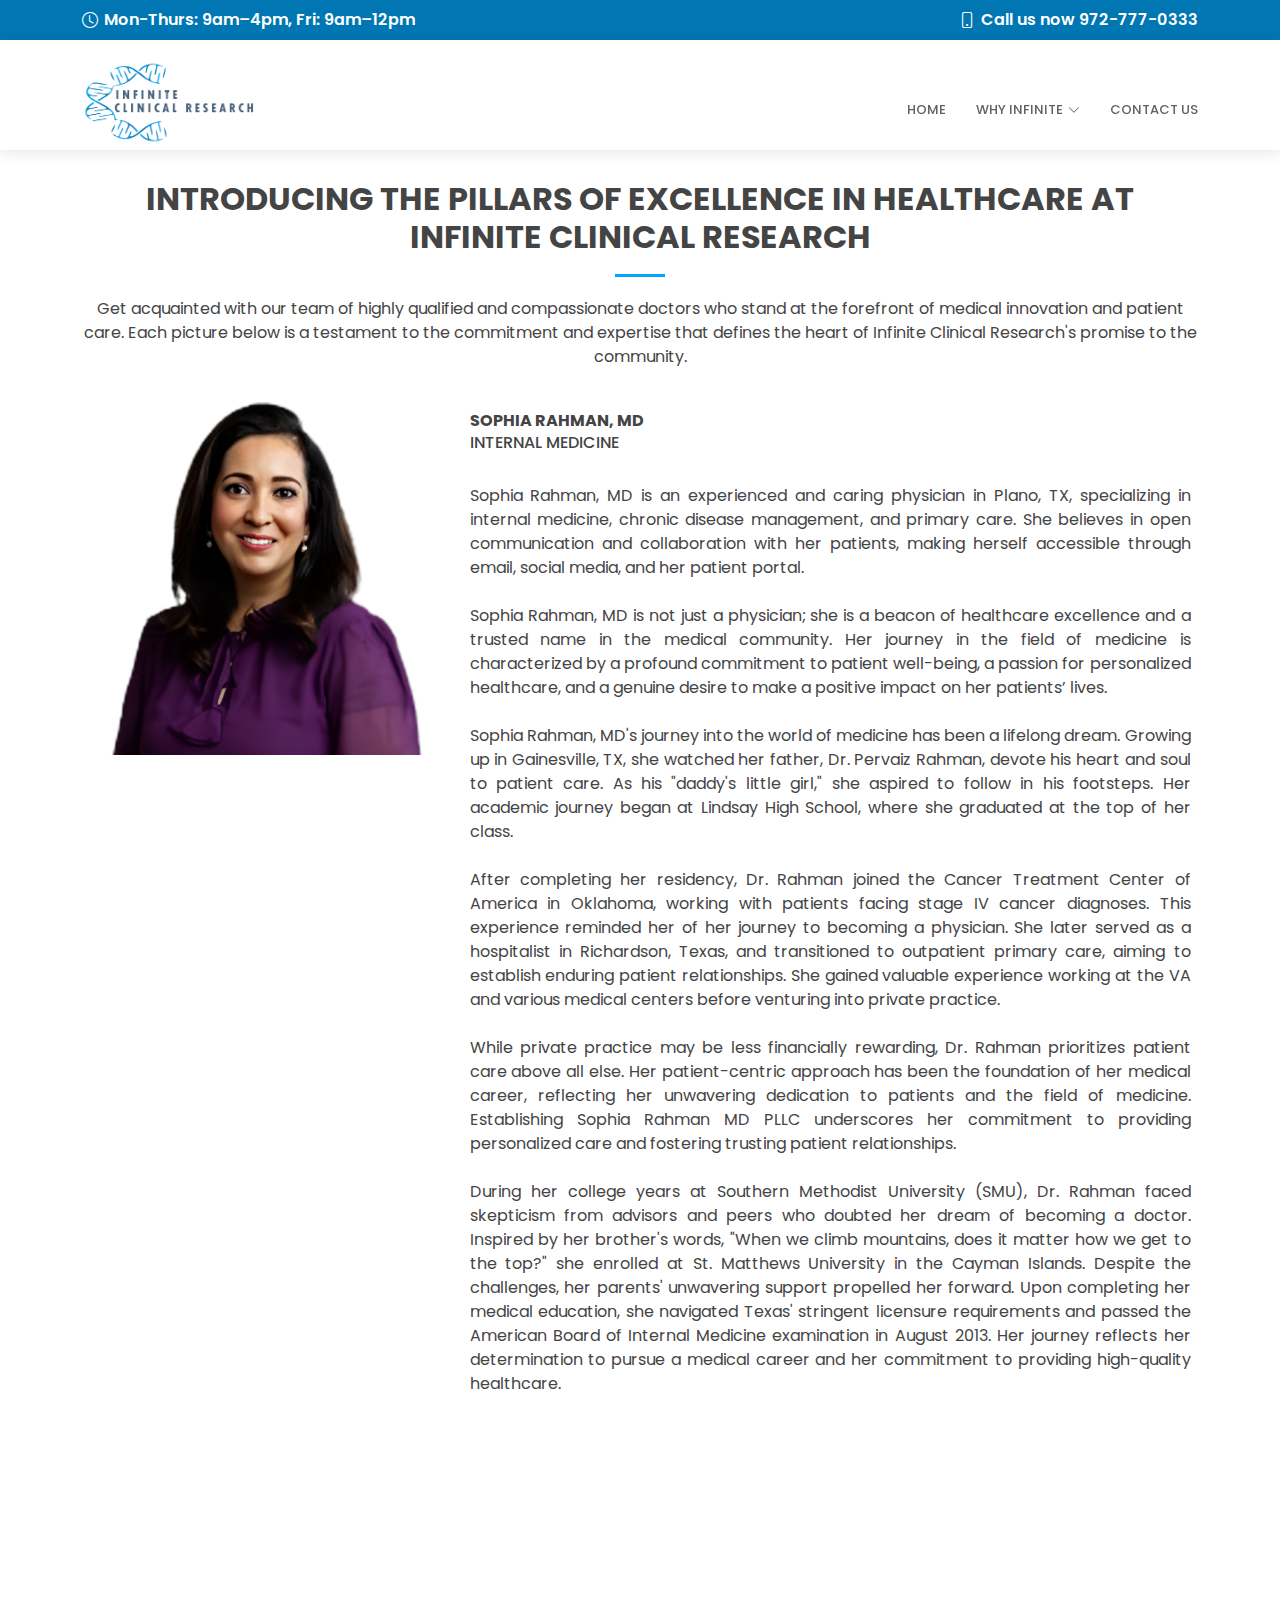
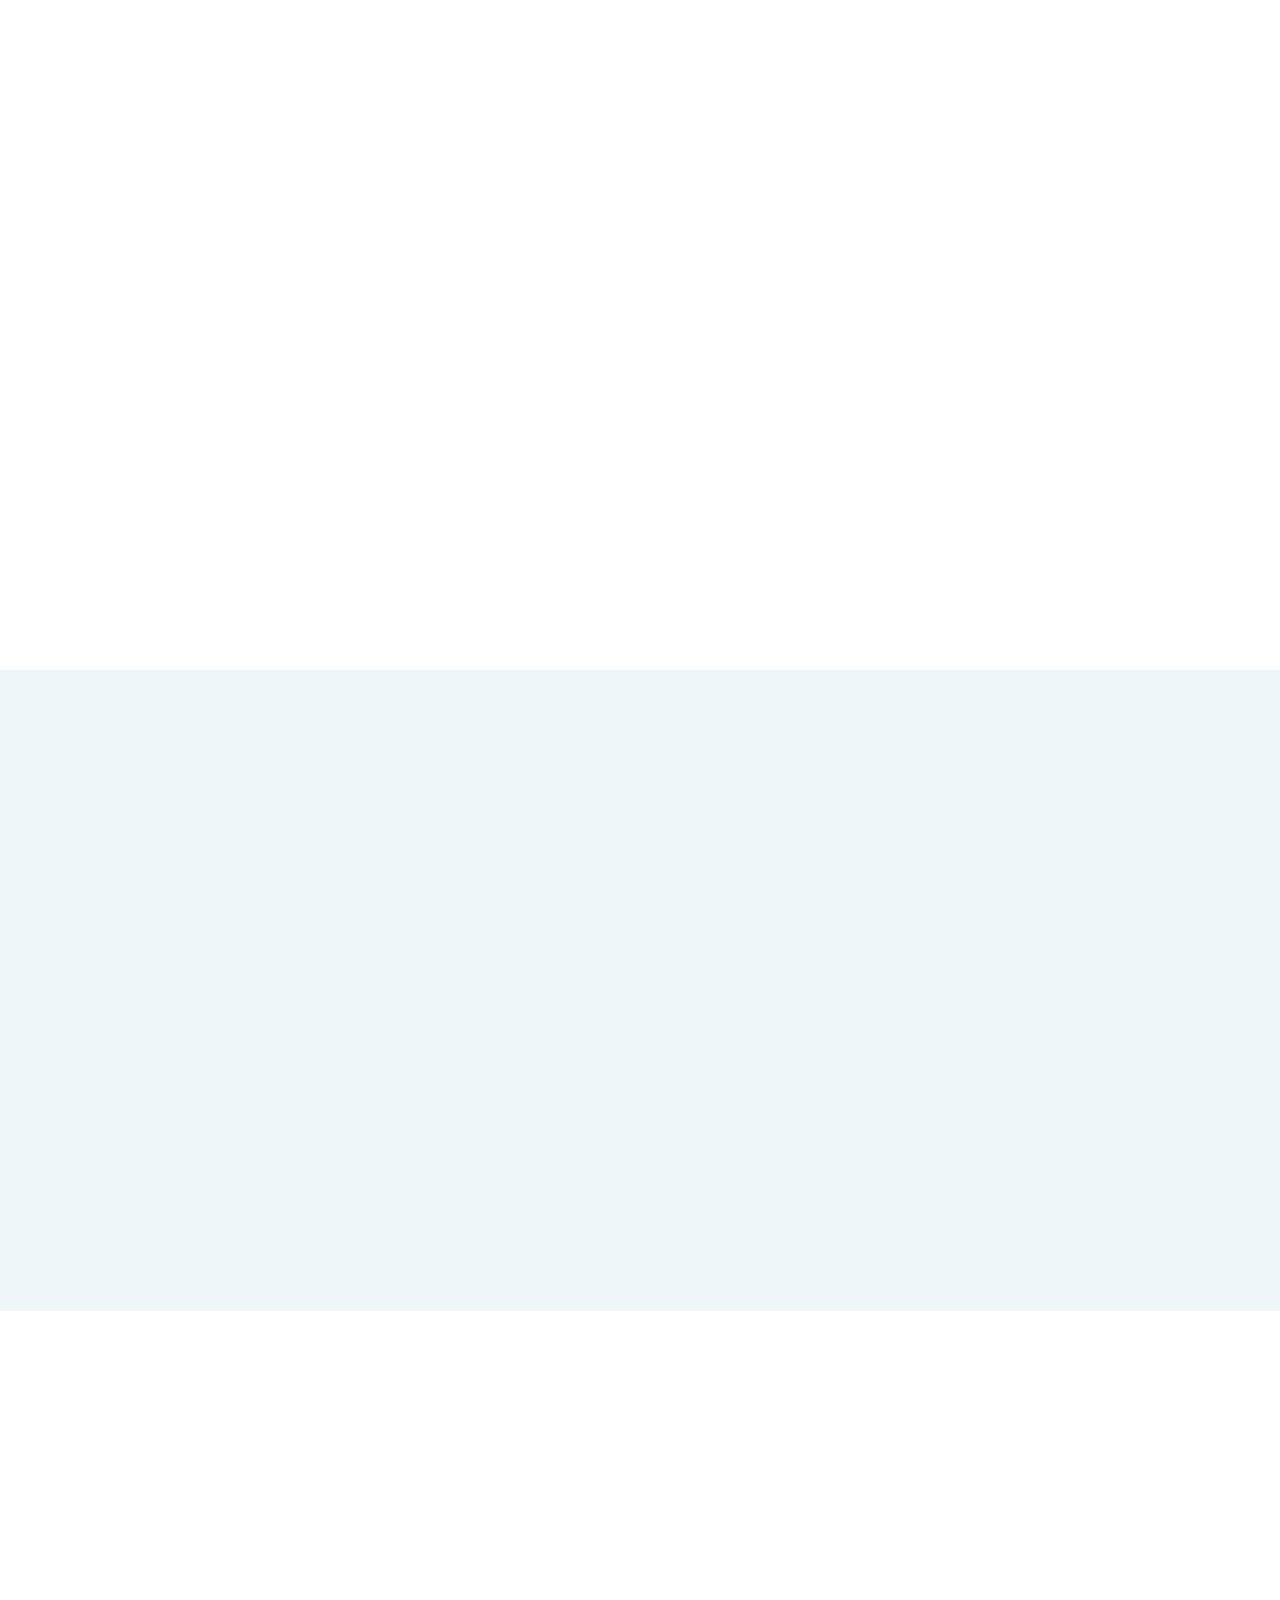
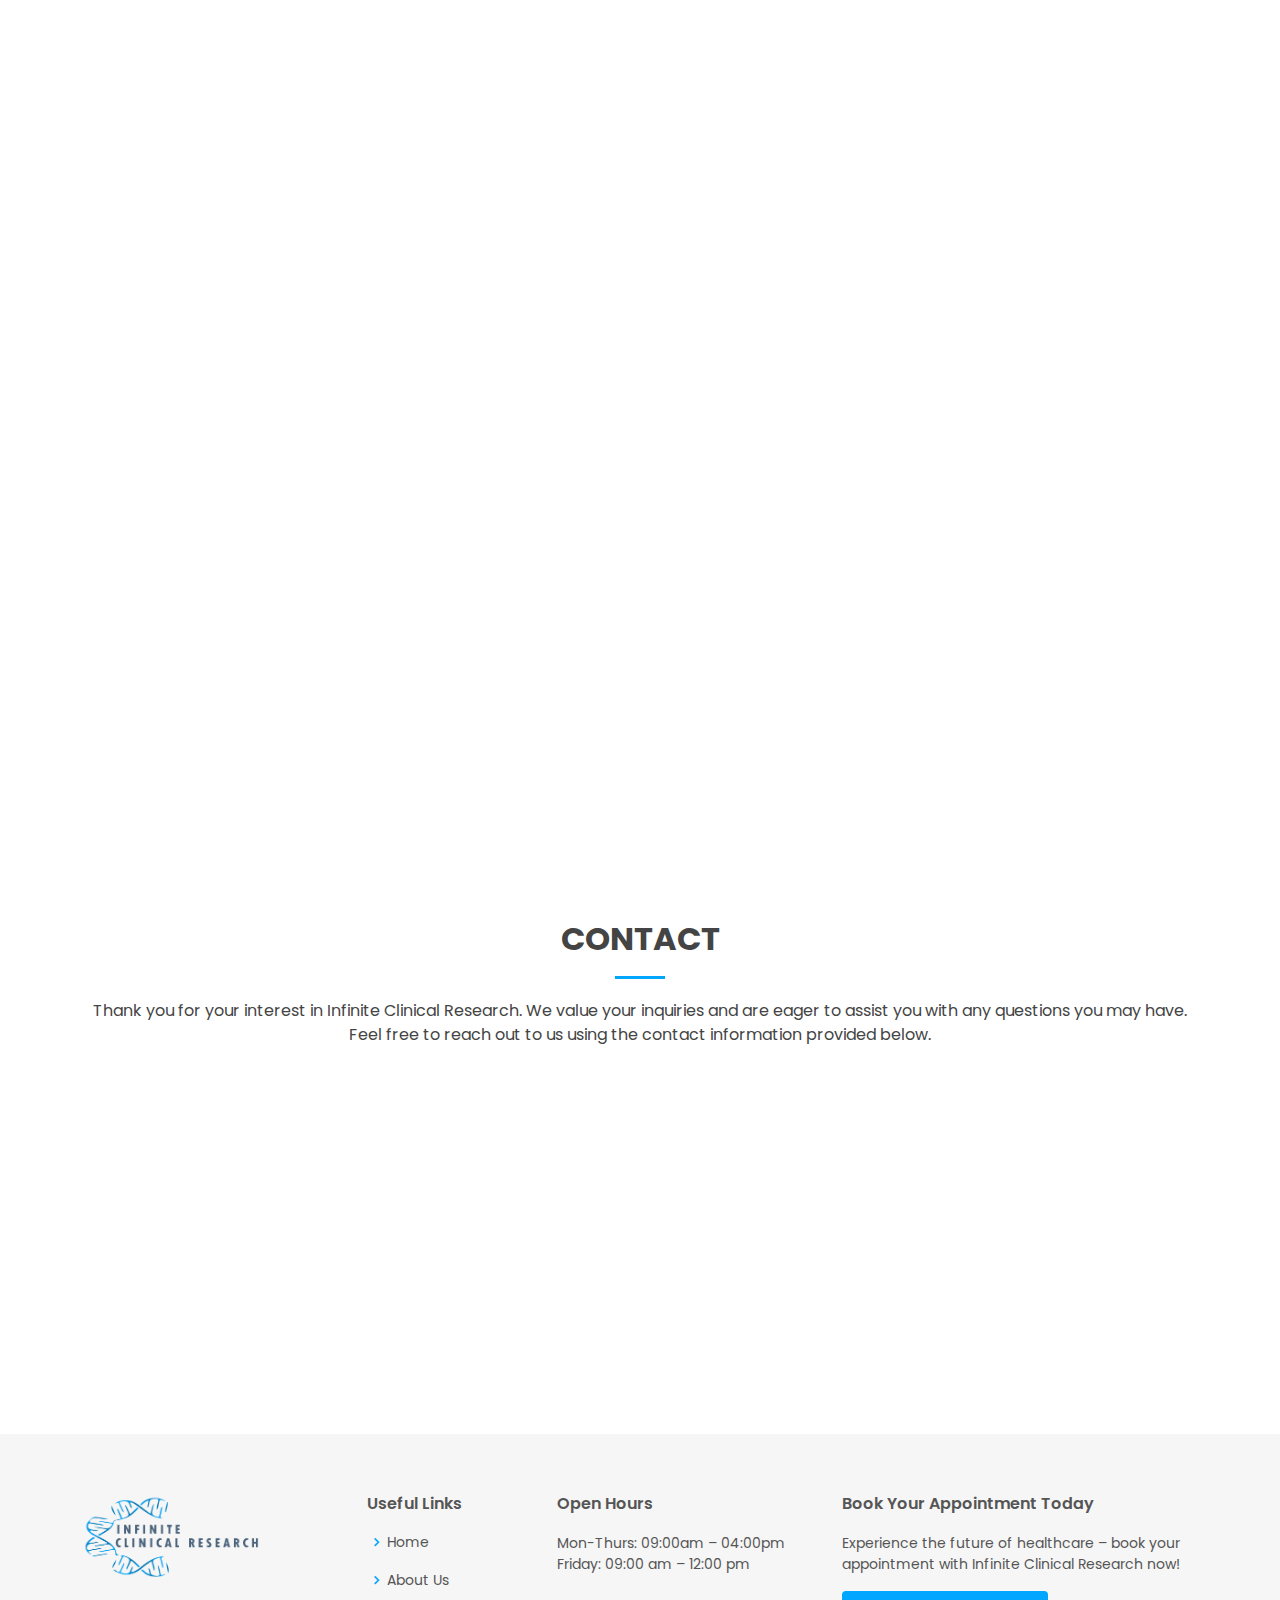
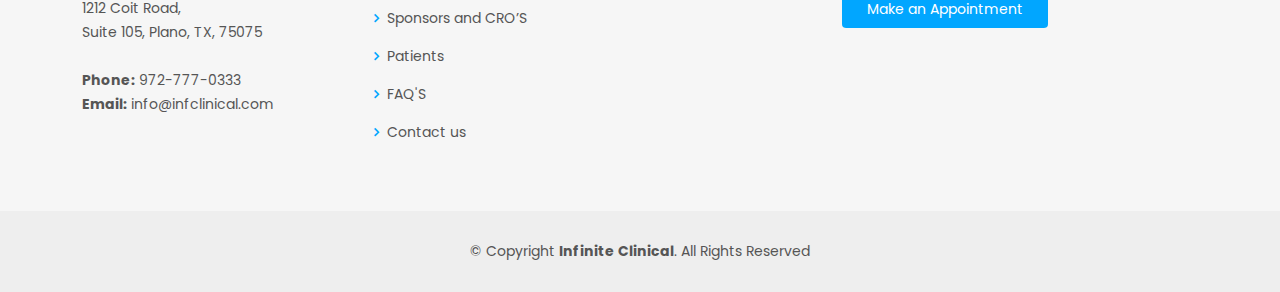
<file: aboutus.html>
<!DOCTYPE html>
<html lang="en">

<head>
  <meta charset="utf-8">
  <meta content="width=device-width, initial-scale=1.0" name="viewport">

  <title>Infinite Clinical - Clinical Trails</title>
  <meta content="" name="description">
  <meta content="" name="keywords">

  <!-- Favicons -->
 <!-- Favicons -->
 <link href="assets/img/27.png" rel="icon">
 <link href="assets/img/27.png" rel="apple-touch-icon">

  <!-- Google Fonts -->
  <link
    href="https://fonts.googleapis.com/css?family=Open+Sans:300,300i,400,400i,600,600i,700,700i|Roboto:300,300i,400,400i,500,500i,600,600i,700,700i|Poppins:300,300i,400,400i,500,500i,600,600i,700,700i"
    rel="stylesheet">

  <!-- Vendor CSS Files -->
  <link href="assets/vendor/fontawesome-free/css/all.min.css" rel="stylesheet">
  <link href="assets/vendor/animate.css/animate.min.css" rel="stylesheet">
  <link href="assets/vendor/aos/aos.css" rel="stylesheet">
  <link href="assets/vendor/bootstrap/css/bootstrap.min.css" rel="stylesheet">
  <link href="assets/vendor/bootstrap-icons/bootstrap-icons.css" rel="stylesheet">
  <link href="assets/vendor/boxicons/css/boxicons.min.css" rel="stylesheet">
  <link href="assets/vendor/glightbox/css/glightbox.min.css" rel="stylesheet">
  <link href="assets/vendor/swiper/swiper-bundle.min.css" rel="stylesheet">

  <!-- Link to Bootstrap CSS -->
  <link rel="stylesheet" href="https://cdn.jsdelivr.net/npm/bootstrap@5.3.0/dist/css/bootstrap.min.css">



  <!-- Template Main CSS File -->
  <link href="assets/css/style.css" rel="stylesheet">
  <style>
    /* Style for the video container */
    .video-container {
      position: relative;
      width: 100%;
      max-height: 600px;
      overflow: hidden;
    }

    /* Style for the video */

    @media (min-width: 768px) and (max-width: 1024px) {
      video {
        width: 100%;
        height: auto;
      }
    }


    @media (min-width: 1025px) and (max-width: 1280px) {

      /* Your tablet-specific styles here */
      video {
        width: 100%;
        height: auto;
      }
    }






    @media (min-width: 1281px) {

      /* Your desktop-specific styles here */
      video {
        width: 100%;
        height: auto;
      }
    }
  </style>
</head>

<body>

  <!-- ======= Top Bar ======= -->
  <div id="topbar" class="d-flex align-items-center fixed-top">
    <div class="container d-flex align-items-center justify-content-center justify-content-md-between">
      <div class="align-items-center d-none d-md-flex">
        <i class="bi bi-clock"></i> Mon-Thurs: 9am–4pm, Fri: 9am–12pm
      </div>
      <div class="d-flex align-items-center">
        <i class="bi bi-phone"></i> Call us now 972-777-0333
      </div>
    </div>
  </div>



  <!-- ======= Header ======= -->
  <header id="header" class="fixed-top">
    <div class="container d-flex align-items-center">

      <a href="index.html" class="logo me-auto"><img src="assets/img/27.png" alt=""></a>
      <!-- Uncomment below if you prefer to use an image logo -->
      <!-- <h1 class="logo me-auto"><a href="index.html">Medicio</a></h1> -->

      <nav id="navbar" class="navbar order-last order-lg-0">
        <ul>
          <li><a class="nav-link scrollto " href="index.html">Home</a></li>
          <!-- <li><a class="nav-link scrollto" href="#about">About</a></li>
          <li><a class="nav-link scrollto" href="#services">sponsors-and-cros</a></li>
          <li><a class="nav-link scrollto" href="#departments">Patients</a></li>
          <li><a class="nav-link scrollto" href="#doctors">FAQ'S</a></li> -->
          <li class="dropdown"><a href="#"><span>Why Infinite</span> <i class="bi bi-chevron-down"></i></a>
            <ul>
              <li><a href="aboutus.html">About Us</a></li>

              <li><a href="sponsors.html">Sponsors and CRO’S</a></li>
              <li><a href="patients.html">Patients</a></li>
              <li><a href="faqs.html">FAQ'S</a></li>
            </ul>
          </li>
          <li><a class="nav-link scrollto" href="contactus.html">Contact us</a></li>
        </ul>
        <i class="bi bi-list mobile-nav-toggle"></i>
      </nav><!-- .navbar -->

      <!-- <a href="mailto:info@infclinical.com" class="appointment-btn scrollto"><span class="d-none d-md-inline">Make an</span>
        Appointment</a> -->

    </div>
  </header><!-- End Header -->
  <br><br> <br><br>
  <main id="main">

    <!-- ======= Doctors Section ======= -->
    <section id="doctors" class="doctors">
      <div class="container">

        <div class="section-title">
          <br>
          <h2>Introducing the Pillars of Excellence in Healthcare at Infinite Clinical Research

          </h2>
          <p>


            Get acquainted with our team of highly qualified and compassionate doctors who stand at the
            forefront of
            medical innovation and patient care. Each picture below is a testament to the commitment and
            expertise that
            defines the heart of Infinite Clinical Research's promise to the community.
        </div>

        <div class="row">

          <div class="col-lg-4">
            <img src="assets/img/Dr.sophia.png" width="100%" alt="">
          </div>






          <!-- <div class="col-lg-8" id="textt1">
            <b> LATHA YEDLAPALLI, MD</b>
            <h6>INTERNAL MEDICINE</h6>
            <br>
            Latha Yedlapalli, MD, is a respected and compassionate member of our medical team. With a Medical Degree
            from JSS Medical College, Latha Yedlapalli, MD combines her extensive medical knowledge with a
            patient-centered approach to healthcare.
            <br> <br>
            Dedicated to excellence, Latha Yedlapalli, MD, is committed to providing exceptional medical services and
            staying current with the latest advancements in the field. Her warm and empathetic communication style
            allows her to connect deeply with her patients, ensuring they receive the best care possible.
            <br><br>
            As an integral part of our healthcare facility, Latha Yedlapalli, MD plays a vital role in our mission to
            deliver comprehensive healthcare services to our community. She believes in empowering patients with the
            information they need to make informed decisions about their health and well-being.
            <br><br>
            Beyond her medical practice, Latha Yedlapalli, MD actively engages in various community initiatives,
            reflecting her commitment to making a positive impact on the lives of others.
            <br><br>
            We are proud to have Latha Yedlapalli, MD, as a valued member of our healthcare team. Her dedication to
            excellence aligns perfectly with our commitment to providing top-tier medical services to our community.


          </div> -->






          <div class="col-lg-8" id="textt1">
            <b> SOPHIA RAHMAN, MD            </b>
            <h6>INTERNAL MEDICINE</h6>
            <br>
            
            Sophia Rahman, MD is an experienced and caring physician in Plano, TX, specializing in internal medicine, chronic disease management, and primary care. She believes in open communication and collaboration with her patients, making herself accessible through email, social media, and her patient portal.


            <br> <br>
            Sophia Rahman, MD is not just a physician; she is a beacon of healthcare excellence and a trusted name in the medical community. Her journey in the field of medicine is characterized by a profound commitment to patient well-being, a passion for personalized healthcare, and a genuine desire to make a positive impact on her patients’ lives.
            <br><br>
            Sophia Rahman, MD's journey into the world of medicine has been a lifelong dream. Growing up in Gainesville, TX, she watched her father, Dr. Pervaiz Rahman, devote his heart and soul to patient care. As his "daddy's little girl," she aspired to follow in his footsteps. Her academic journey began at Lindsay High School, where she graduated at the top of her class.
             <br><br>
             After completing her residency, Dr. Rahman joined the Cancer Treatment Center of America in Oklahoma, working with patients facing stage IV cancer diagnoses. This experience reminded her of her journey to becoming a physician. She later served as a hospitalist in Richardson, Texas, and transitioned to outpatient primary care, aiming to establish enduring patient relationships. She gained valuable experience working at the VA and various medical centers before venturing into private practice.

             <br><br>
             While private practice may be less financially rewarding, Dr. Rahman prioritizes patient care above all else. Her patient-centric approach has been the foundation of her medical career, reflecting her unwavering dedication to patients and the field of medicine. Establishing Sophia Rahman MD PLLC underscores her commitment to providing personalized care and fostering trusting patient relationships.

             <br><br>
             During her college years at Southern Methodist University (SMU), Dr. Rahman faced skepticism from advisors and peers who doubted her dream of becoming a doctor. Inspired by her brother's words, "When we climb mountains, does it matter how we get to the top?" she enrolled at St. Matthews University in the Cayman Islands. Despite the challenges, her parents' unwavering support propelled her forward. Upon completing her medical education, she navigated Texas' stringent licensure requirements and passed the American Board of Internal Medicine examination in August 2013. Her journey reflects her determination to pursue a medical career and her commitment to providing high-quality healthcare.







          </div>











        </div>

      </div>


      <br><br><br><br>

      <!-- <div class="container">
        <div class="row">


          <div class="col-lg-8" id="textt1">
            <b> SRI VENKAT YEDLAPALLI, MD</b>
            <h6>INTERNAL MEDICINE</h6>
            <br>
            Sri Venkat Yedlapalli, MD, is a highly respected board-certified internist with a distinguished career in
            medicine. With a strong commitment to patient care and a wealth of experience, he has made significant
            contributions to the field of internal medicine.
            <br><br>
            As a Board-Certified Internist, Sri Venkat Yedlapalli, MD, expertise is widely recognized. He has served as
            the Medical Director of Hospitalist Services, where his leadership and medical acumen have played a crucial
            role in enhancing patient care within our healthcare facility.
            <br><br>
            Sri Venkat Yedlapalli, MD, dedication to providing comprehensive healthcare is reflected in his
            patient-centered approach. He believes in delivering personalized medical services that address the unique
            needs of each patient. His commitment to staying current with the latest medical advancements ensures that
            patients receive the most up-to-date and effective treatments available.
            <br><br>
            Beyond his medical practice, Sri Venkat Yedlapalli, MD, is known for his contributions to medical research
            and education. He has been an active participant in community health initiatives, sharing his expertise to
            improve the well-being of others.
            <br><br>
            We are proud to have Sri Venkat Yedlapalli, MD, as a valuable member of our medical team. His leadership and
            commitment to excellence have made a significant impact on our ability to provide exceptional healthcare
            services to our community.


          </div>


          <div class="col-lg-4">
            <img src="assets/img/drsri.webp" width="100%" alt="">
          </div>
        </div>
      </div> -->


    </section><!-- End Doctors Section -->













    <div>

      <!-- ======= Features Section ======= -->
      <section id="features" class="features">
        <div class="container" data-aos="fade-up">

          <div class="row">

            <div class="col-lg-6 order-2 order-lg-1" data-aos="fade-right">
              <center>

                <b class="mt-5">PARTICIPATING IN A TRIAL
                  IS EASY</b>


                <br><br>
                <h1><b>How it Works</b></h1>
              </center>
<br>
              <img src="assets/img/infri.jpg" width="100%" alt="">
            </div>



            <div class="col-lg-6 order-2 order-lg-1" data-aos="fade-right">
              <br>
              <div class="clr" style="color: #01A6FF;">
                - Find A Clinical Trial
              </div>
              <p id="textt2">
                Getting started with a clinical trial is easy! We offer numerous clinical trials in different
                specialties. Please contact us to see what we’re offering. We’ll ask you some questions to determine
                what studies you’re eligible for, and if there’s a study you might be eligible for, we’ll schedule an
                appointment with one of our physicians.</p>
              <br><br>
              <div class="clr" style="color: #01A6FF;">
                - Physical Assessment</div>
              <p id="textt2">
                Visit our site and get a complimentary physical exam. We’ll answer any questions you have about
                participating in one of our clinical trials.</p>

              <br><br>
              <div class="clr" style="color: #01A6FF;">
                - Start Participating</div>

              <p id="textt2">
                Participating in the clinical trial can begin once you’ve been considered eligible and agree to
                participate in the study procedures.</p>
            </div>


          </div>

        </div>
      </section>
      <!-- End Features Section -->
    </div>


    <div class="clr" style="background-color: #EEF6F9;">
      <!-- =======  =text====== -->
      <section id="" class="about">
        <div class="container" data-aos="fade-up">


          <div class="row">
            <div class="col-lg-6" data-aos="fade-right">
              <img src="assets/img/scre.webp" class="img-fluid" alt="">
            </div>
            <div class="col-lg-6 pt-4 pt-lg-0 content" data-aos="fade-left">
              <b> FOR PATIENTS</b> <br><br>

              <b> Faciliating your Access to Clinical Resarch.</b> <br><br>
              Have a query? Please check this question and answers
              <br><br>
              <b> Why Clinical Research?</b>
              <br><br>
              <p id="textt2">
              Every life-changing medical discovery begins with a clinical trial.</p>
          
              <p id="textt2"  > 
              Our clinical trials are research studies designed to answer scientific questions and find better ways to
              prevent, screen for, diagnose or treat particular medical conditions. Our trials will evaluate these
              medical, surgical, or behavioral interventions. Researchers will use the data you provide us to find out
              if a new treatment, like a new drug, diet, or medical device (e.g. pacemaker), is safe and effective for
              people. Infinite Clinical offers access to cutting-edge medical care and medications not yet available in
              the market.</p>

              <hr>



            </div>
          </div>

        </div>
      </section><!-- text -->


    </div>





    <section id="" class="about">
      <div class="container" data-aos="fade-up">


        <div class="row">
          <div class="col-lg-6 pt-4 pt-lg-0 content" data-aos="fade-left">

            <br><br>
            <b id="textt3">
              What To Expect</b> <br><br>
            <b >
              What Should You Expect When Participating in a Clinical Research Study? </b> <br><br>
<p id="textt3">
            <b>Did you know?</b>
            Have you ever been sick and been prescribed medication by your physician? You have directly benefited from
            clinical research! The medications, therapies, and procedures that are available today are available because
            of prior clinical trials.</p>
            <hr>

            <br><br>


          </div>
          <div class="col-lg-6" data-aos="fade-right">
            <img src="assets/img/about3.jpeg" class="img-fluid" alt="">
          </div>

        </div>

      </div>
    </section><!-- text -->





    <section id="" class="about">
      <div class="container" data-aos="fade-up">


        <div class="row">
          <div class="col-lg-6" data-aos="fade-right">
            <br>
            <img src="assets/img/about34.jpeg" class="img-fluid" alt="">
          </div>





          <div class="col-lg-6 pt-4 pt-lg-0 content" data-aos="fade-left">


            <b>
              What Are Clinical Trials?
            </b> <br>
            <p id="textt2">
            Our clinical trials are research studies designed to answer scientific questions and find better ways to
            prevent, screen for, diagnose or treat particular medical conditions. During our trials, we will evaluate
            these surgical, medical, and behavioral interventions. Researchers will use the data that you provide to
            find out if a new medical treatment, including drugs, diets, and medical devices (like pacemakers), is safe
            and effective. Infinite Clinical offers access to cutting-edge medical care and medications not yet
            available in the market. At Infinite Clinical, we are committed to the health and safety of our patients.
            Participants in our clinical trials have a unique opportunity to contribute to medical discovery, treatment,
            and research. Our participants are educated on the relevance of the study as it relates to the management of
            their conditions and overall health. They are also provided with quality care from our team of expert
            doctors and clinicians. Pharmaceutical companies, universities, and other healthcare organizations rely on
            Infinite Clinical for quality data and medical oversight for clinical trials.</p>
            <hr>

            <br><br>


          </div>

        </div>

      </div>
    </section><!-- text -->
















    <!-- ======= Frequently Asked Questioins Section ======= -->
    <!-- <section id="faq" class="faq section-bg">
      <div class="container" data-aos="fade-up">

        <div class="section-title">
          <h2>Frequently Asked Questioins</h2>
          <p>Magnam dolores commodi suscipit. Necessitatibus eius consequatur ex aliquid fuga eum quidem. Sit sint
            consectetur velit. Quisquam quos quisquam cupiditate. Et nemo qui impedit suscipit alias ea. Quia fugiat sit
            in iste officiis commodi quidem hic quas.</p>
        </div>

        <ul class="faq-list">

          <li>
            <div data-bs-toggle="collapse" class="collapsed question" href="#faq1">Non consectetur a erat nam at lectus
              urna duis? <i class="bi bi-chevron-down icon-show"></i><i class="bi bi-chevron-up icon-close"></i></div>
            <div id="faq1" class="collapse" data-bs-parent=".faq-list">
              <p>
                Feugiat pretium nibh ipsum consequat. Tempus iaculis urna id volutpat lacus laoreet non curabitur
                gravida. Venenatis lectus magna fringilla urna porttitor rhoncus dolor purus non.
              </p>
            </div>
          </li>

          <li>
            <div data-bs-toggle="collapse" href="#faq2" class="collapsed question">Feugiat scelerisque varius morbi enim
              nunc faucibus a pellentesque? <i class="bi bi-chevron-down icon-show"></i><i
                class="bi bi-chevron-up icon-close"></i></div>
            <div id="faq2" class="collapse" data-bs-parent=".faq-list">
              <p>
                Dolor sit amet consectetur adipiscing elit pellentesque habitant morbi. Id interdum velit laoreet id
                donec ultrices. Fringilla phasellus faucibus scelerisque eleifend donec pretium. Est pellentesque elit
                ullamcorper dignissim. Mauris ultrices eros in cursus turpis massa tincidunt dui.
              </p>
            </div>
          </li>

          <li>
            <div data-bs-toggle="collapse" href="#faq3" class="collapsed question">Dolor sit amet consectetur adipiscing
              elit pellentesque habitant morbi? <i class="bi bi-chevron-down icon-show"></i><i
                class="bi bi-chevron-up icon-close"></i></div>
            <div id="faq3" class="collapse" data-bs-parent=".faq-list">
              <p>
                Eleifend mi in nulla posuere sollicitudin aliquam ultrices sagittis orci. Faucibus pulvinar elementum
                integer enim. Sem nulla pharetra diam sit amet nisl suscipit. Rutrum tellus pellentesque eu tincidunt.
                Lectus urna duis convallis convallis tellus. Urna molestie at elementum eu facilisis sed odio morbi quis
              </p>
            </div>
          </li>

          <li>
            <div data-bs-toggle="collapse" href="#faq4" class="collapsed question">Ac odio tempor orci dapibus. Aliquam
              eleifend mi in nulla? <i class="bi bi-chevron-down icon-show"></i><i
                class="bi bi-chevron-up icon-close"></i></div>
            <div id="faq4" class="collapse" data-bs-parent=".faq-list">
              <p>
                Dolor sit amet consectetur adipiscing elit pellentesque habitant morbi. Id interdum velit laoreet id
                donec ultrices. Fringilla phasellus faucibus scelerisque eleifend donec pretium. Est pellentesque elit
                ullamcorper dignissim. Mauris ultrices eros in cursus turpis massa tincidunt dui.
              </p>
            </div>
          </li>

          <li>
            <div data-bs-toggle="collapse" href="#faq5" class="collapsed question">Tempus quam pellentesque nec nam
              aliquam sem et tortor consequat? <i class="bi bi-chevron-down icon-show"></i><i
                class="bi bi-chevron-up icon-close"></i></div>
            <div id="faq5" class="collapse" data-bs-parent=".faq-list">
              <p>
                Molestie a iaculis at erat pellentesque adipiscing commodo. Dignissim suspendisse in est ante in. Nunc
                vel risus commodo viverra maecenas accumsan. Sit amet nisl suscipit adipiscing bibendum est. Purus
                gravida quis blandit turpis cursus in
              </p>
            </div>
          </li>

          <li>
            <div data-bs-toggle="collapse" href="#faq6" class="collapsed question">Tortor vitae purus faucibus ornare.
              Varius vel pharetra vel turpis nunc eget lorem dolor? <i class="bi bi-chevron-down icon-show"></i><i
                class="bi bi-chevron-up icon-close"></i></div>
            <div id="faq6" class="collapse" data-bs-parent=".faq-list">
              <p>
                Laoreet sit amet cursus sit amet dictum sit amet justo. Mauris vitae ultricies leo integer malesuada
                nunc vel. Tincidunt eget nullam non nisi est sit amet. Turpis nunc eget lorem dolor sed. Ut venenatis
                tellus in metus vulputate eu scelerisque. Pellentesque diam volutpat commodo sed egestas egestas
                fringilla phasellus faucibus. Nibh tellus molestie nunc non blandit massa enim nec.
              </p>
            </div>
          </li>

        </ul>

      </div>
    </section> -->
    <!-- End Frequently Asked Questioins Section -->



    <!-- 
    <div class="section-title">
      <h2>SATISFIED PARTNER
      </h2>

    </div>

    <div class="container" id="logoo">

      <div class="row">
        <div class="col-lg-2">
          <img src="assets/img/6.webp" width="70%" alt="">
        </div>

        <div class="col-lg-2">
          <img src="assets/img/8.webp" width="70%" alt="">
        </div>



        <div class="col-lg-2">
          <img src="assets/img/9.webp" width="70%" alt="">
        </div>

        <div class="col-lg-2">
          <img src="assets/img/10.webp" width="70%" alt="">
        </div>




        <div class="col-lg-2">
          <img src="assets/img/11.webp" width="70%" alt="">
        </div>

        <div class="col-lg-2">
          <img src="assets/img/12.webp" width="70%" alt="">
        </div>


      </div>

    </div> -->





    <br><br>








    <!-- ======= Contact Section ======= -->

    <div class="container">

      <div class="section-title">
        <h2>Contact</h2>
        <p>Thank you for your interest in Infinite Clinical Research. We value your inquiries and are eager to
          assist
          you with any questions you may have. Feel free to reach out to us using the contact information
          provided
          below.</p>
      </div>

    </div>

    <div>
      <iframe style="border:0; width: 100%; height: 350px;"
      src="https://www.google.com/maps/embed?pb=!1m18!1m12!1m3!1d3345.5082805492843!2d-96.76841092601843!3d33.01673707169964!2m3!1f0!2f0!3f0!3m2!1i1024!2i768!4f13.1!3m3!1m2!1s0x864c2268d66fffff%3A0x2d0100891332ed5!2s1212%20Coit%20Rd%20%23105%2C%20Plano%2C%20TX%2075075%2C%20USA!5e0!3m2!1sen!2s!4v1717138559562!5m2!1sen!2s"
      style="border:0;" allowfullscreen="" loading="lazy" referrerpolicy="no-referrer-when-downgrade"></iframe>
  </div>


    <!-- End Contact Section -->

  </main><!-- End #main -->

  <!-- ======= Footer ======= -->
  <footer id="footer">
    <div class="footer-top">
      <div class="container">
        <div class="row">

          <div class="col-lg-3 col-md-6">
            <div class="footer-info">
              <img src="assets/img/27.png" width="70%" alt="">
              <p>
1212 Coit Road, <br> Suite 105, Plano, TX, 75075                <br><br>
                <strong>Phone:</strong> 972-777-0333<br>
                <strong>Email:</strong> info@infclinical.com<br>
              </p>
              <!-- <div class="social-links mt-3">
                                <a href="#" class="twitter"><i class="bx bxl-twitter"></i></a>
                                <a href="#" class="facebook"><i class="bx bxl-facebook"></i></a>
                                <a href="#" class="instagram"><i class="bx bxl-instagram"></i></a>
                                <a href="#" class="google-plus"><i class="bx bxl-skype"></i></a>
                                <a href="#" class="linkedin"><i class="bx bxl-linkedin"></i></a>
                            </div> -->
            </div>
          </div>

          <div class="col-lg-2 col-md-6 footer-links">
            <h4>Useful Links</h4>
            <ul>
              <li><i class="bx bx-chevron-right"></i> <a href="index.html">Home</a></li>
              <li><i class="bx bx-chevron-right"></i> <a href="aboutus.html">About Us</a></li>
              <li><i class="bx bx-chevron-right"></i> <a href="sponsors.html">Sponsors and CRO’S</a></li>
              <li><i class="bx bx-chevron-right"></i> <a href="patients.html">Patients</a></li>
              <li><i class="bx bx-chevron-right"></i> <a href="faqs.html">FAQ'S</a></li>
              <li><i class="bx bx-chevron-right"></i> <a href="contactus.html">Contact us</a></li>
            </ul>
          </div>

          <div class="col-lg-3 col-md-6 footer-links">
            <h4>Open Hours</h4>
            Mon-Thurs: 09:00am – 04:00pm
            <br>
            Friday: 09:00 am – 12:00 pm
          </div>

          <div class="col-lg-4 col-md-6 footer-newsletter">
            <h4>Book Your Appointment Today</h4>
            <p>Experience the future of healthcare – book your appointment with Infinite Clinical
              Research now!</p>

            <a class="cta-btn scrollto" id="btn1" href="contactus.html">Make an Appointment</a>
          </div>

        </div>
      </div>
    </div>

    <div class="container">
      <div class="copyright">
        &copy; Copyright <strong><span>Infinite Clinical</span></strong>. All Rights Reserved
      </div>

    </div>
  </footer><!-- End Footer -->


  <a href="#" class="back-to-top d-flex align-items-center justify-content-center"><i
      class="bi bi-arrow-up-short"></i></a>

  <!-- Vendor JS Files -->
  <script src="assets/vendor/purecounter/purecounter_vanilla.js"></script>
  <script src="assets/vendor/aos/aos.js"></script>
  <script src="assets/vendor/bootstrap/js/bootstrap.bundle.min.js"></script>
  <script src="assets/vendor/glightbox/js/glightbox.min.js"></script>
  <script src="assets/vendor/swiper/swiper-bundle.min.js"></script>
  <script src="assets/vendor/php-email-form/validate.js"></script>

  <!-- Template Main JS File -->
  <script src="assets/js/main.js"></script>



</body>

</html>
</file>
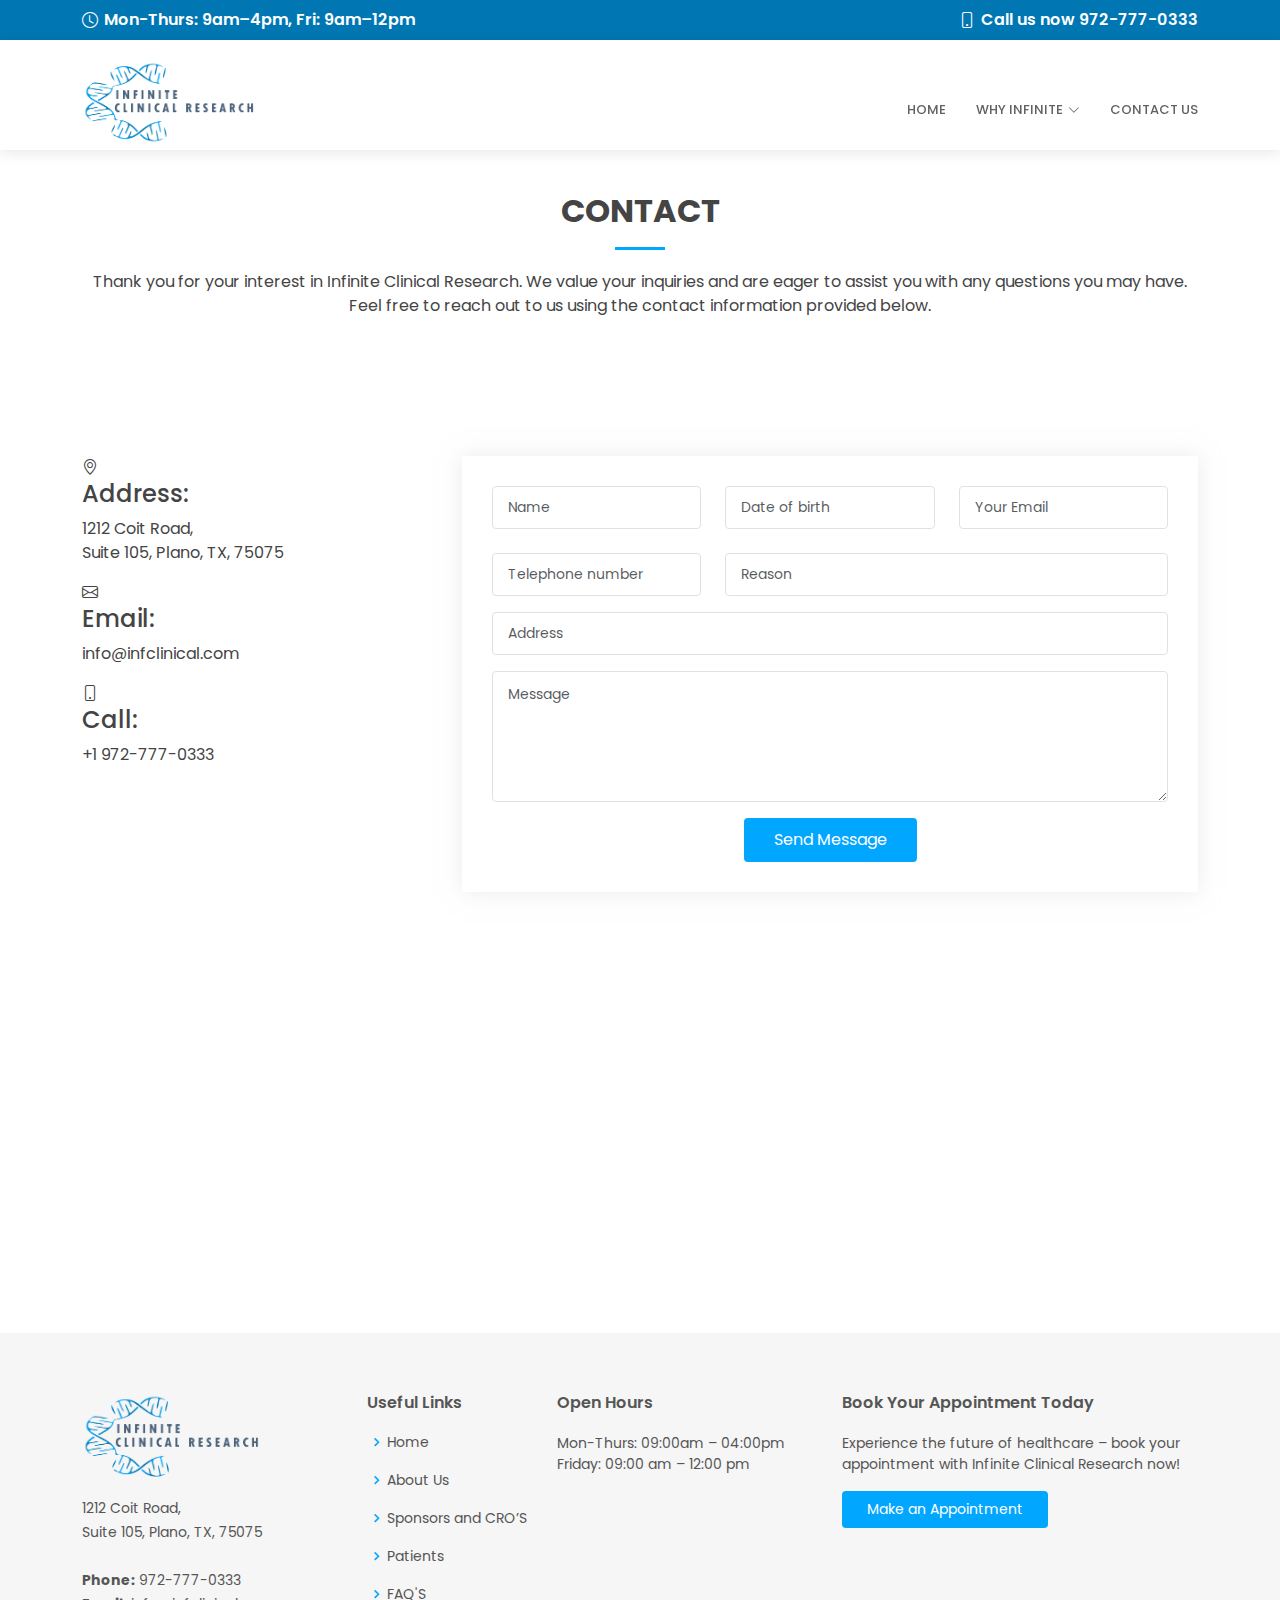
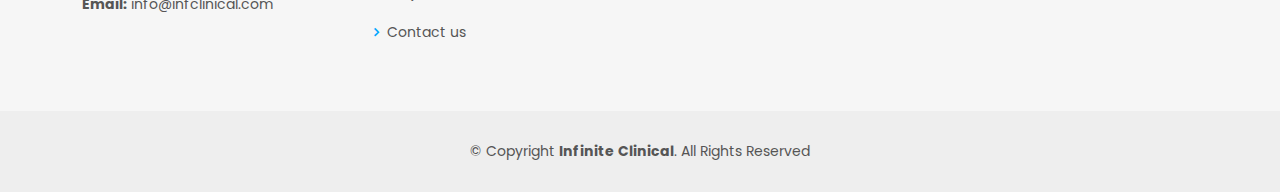
<file: contactus.html>
<!DOCTYPE html>
<html lang="en">

<head>
  <meta charset="utf-8">
  <meta content="width=device-width, initial-scale=1.0" name="viewport">

  <title>Infinite Clinical - Clinical Trails</title>
  <meta content="" name="description">
  <meta content="" name="keywords">

  <!-- Favicons -->
   <!-- Favicons -->
   <link href="assets/img/27.png" rel="icon">
   <link href="assets/img/27.png" rel="apple-touch-icon">

  <!-- Google Fonts -->
  <link
    href="https://fonts.googleapis.com/css?family=Open+Sans:300,300i,400,400i,600,600i,700,700i|Roboto:300,300i,400,400i,500,500i,600,600i,700,700i|Poppins:300,300i,400,400i,500,500i,600,600i,700,700i"
    rel="stylesheet">

  <!-- Vendor CSS Files -->
  <link href="assets/vendor/fontawesome-free/css/all.min.css" rel="stylesheet">
  <link href="assets/vendor/animate.css/animate.min.css" rel="stylesheet">
  <link href="assets/vendor/aos/aos.css" rel="stylesheet">
  <link href="assets/vendor/bootstrap/css/bootstrap.min.css" rel="stylesheet">
  <link href="assets/vendor/bootstrap-icons/bootstrap-icons.css" rel="stylesheet">
  <link href="assets/vendor/boxicons/css/boxicons.min.css" rel="stylesheet">
  <link href="assets/vendor/glightbox/css/glightbox.min.css" rel="stylesheet">
  <link href="assets/vendor/swiper/swiper-bundle.min.css" rel="stylesheet">

  <!-- Link to Bootstrap CSS -->
  <link rel="stylesheet" href="https://cdn.jsdelivr.net/npm/bootstrap@5.3.0/dist/css/bootstrap.min.css">



  <!-- Template Main CSS File -->
  <link href="assets/css/style.css" rel="stylesheet">
  <style>
    /* Style for the video container */
    .video-container {
      position: relative;
      width: 100%;
      max-height: 600px;
      overflow: hidden;
    }

    /* Style for the video */

    @media (min-width: 768px) and (max-width: 1024px) {
      video {
        width: 100%;
        height: auto;
      }
    }


    @media (min-width: 1025px) and (max-width: 1280px) {

      /* Your tablet-specific styles here */
      video {
        width: 100%;
        height: auto;
      }
    }






    @media (min-width: 1281px) {

      /* Your desktop-specific styles here */
      video {
        width: 100%;
        height: auto;
      }
    }
  </style>
</head>

<body>

  <!-- ======= Top Bar ======= -->
  <div id="topbar" class="d-flex align-items-center fixed-top">
    <div class="container d-flex align-items-center justify-content-center justify-content-md-between">
      <div class="align-items-center d-none d-md-flex">
        <i class="bi bi-clock"></i> Mon-Thurs: 9am–4pm, Fri: 9am–12pm
      </div>
      <div class="d-flex align-items-center">
        <i class="bi bi-phone"></i> Call us now 972-777-0333
      </div>
    </div>
  </div>



  <!-- ======= Header ======= -->
  <header id="header" class="fixed-top">
    <div class="container d-flex align-items-center">

      <a href="index.html" class="logo me-auto"><img src="assets/img/27.png" alt=""></a>
      <!-- Uncomment below if you prefer to use an image logo -->
      <!-- <h1 class="logo me-auto"><a href="index.html">Medicio</a></h1> -->

      <nav id="navbar" class="navbar order-last order-lg-0">
        <ul>
          <li><a class="nav-link scrollto " href="index.html">Home</a></li>
          <!-- <li><a class="nav-link scrollto" href="#about">About</a></li>
          <li><a class="nav-link scrollto" href="#services">sponsors-and-cros</a></li>
          <li><a class="nav-link scrollto" href="#departments">Patients</a></li>
          <li><a class="nav-link scrollto" href="#doctors">FAQ'S</a></li> -->
          <li class="dropdown"><a href="#"><span>Why Infinite</span> <i class="bi bi-chevron-down"></i></a>
            <ul>
              <li><a href="aboutus.html">About Us</a></li>

              <li><a href="sponsors.html">Sponsors and CRO’S</a></li>
              <li><a href="patients.html">Patients</a></li>
              <li><a href="faqs.html">FAQ'S</a></li>
            </ul>
          </li>
          <li><a class="nav-link scrollto" href="contactus.html">Contact us</a></li>
        </ul>
        <i class="bi bi-list mobile-nav-toggle"></i>
      </nav><!-- .navbar -->

      <!-- <a href="mailto:info@infclinical.com" class="appointment-btn scrollto"><span class="d-none d-md-inline">Make an</span>
        Appointment</a> -->

    </div>
  </header><!-- End Header -->


  <main id="main">

    <div class="container">

      <div class="section-title">
        <br><br> <br><br><br><br> <br><br>
        <h2>Contact</h2>
        <p>Thank you for your interest in Infinite Clinical Research. We value your inquiries and are eager to
          assist
          you with any questions you may have. Feel free to reach out to us using the contact information
          provided
          below.</p>
      </div>

    </div>

    <!-- ======= Contact Section ======= -->
    <section id="contact" class="contact">

      <div class="container">
        <div class="row mt-5">

          <div class="col-lg-4">
            <div class="info">
              <div class="address">
                <i class="bi bi-geo-alt"></i>
                <h4>Address:</h4>
                <p>1212 Coit Road, <br> Suite 105, Plano, TX, 75075
                  
                  </p>
              </div>

              <div class="email">
                <i class="bi bi-envelope"></i>
                <h4>Email:</h4>
                <p>info@infclinical.com</p>
              </div>

              <div class="phone">
                <i class="bi bi-phone"></i>
                <h4>Call:</h4>
                <p>+1 972-777-0333</p>
              </div>

            </div>

          </div>

          <div class="col-lg-8 mt-5 mt-lg-0">

            <form action="https://formsubmit.co/info@infclinical.com" method="POST" role="form" class="php-email-form">
              <div class="row">
                <div class="col-md-4 form-group">
                  <input type="text" name="name" class="form-control" id="name" placeholder="Name" required>
                </div>
                <div class="col-md-4 form-group mt-3 mt-md-0">
                  <input type="text" class="form-control" name="dob" id="dob" placeholder="Date of birth" required>
                </div>
                <div class="col-md-4 form-group mt-3 mt-md-0">
                  <input type="email" class="form-control" name="email" id="email" placeholder="Your Email" required>
                </div>
              </div>
              <br>
              <div class="row">
                <div class="col-md-4 form-group">
                  <input type="text" name="Telephone" class="form-control" id="Telephone" placeholder="Telephone number" required>
                </div>
                <div class="col-md-8 form-group mt-3 mt-md-0">
                  <input type="text" class="form-control" name="Reason" id="Reason" placeholder="Reason" required>
                </div>
               
              </div>
              <div class="form-group mt-3">
                <input type="text" class="form-control" name="Address" id="Address" placeholder="Address" required>
              </div>
              <div class="form-group mt-3">
                <textarea class="form-control" name="message" rows="5" placeholder="Message" required></textarea>
              </div>
              <div class="my-3">
                <div class="loading">Loading</div>
                <div class="error-message"></div>
                <div class="sent-message">Your message has been sent. Thank you!</div>
              </div>
              <div class="text-center"><button type="submit">Send Message</button></div>
            </form>

          </div>

        </div>

      </div>


      <!-- <div class="container" style="padding-left: 110px;">
        <div class="row mt-5">


          <div class="col-lg-4">


            <div class="info">


              <div class="email">
                <i class="bi bi-pin" style="color: #01A6FF;"></i>
                <h4>Address </h4>
                <p>9300 John Hickman Pkwy <br> STE 704
                  Frisco, TX 75035</p>
              </div>



            </div>

          </div>

          <div class="col-lg-4">
            <div class="info">


              <div class="email">
                <i class="bi bi-envelope" style="color: #01A6FF;"></i>
                <h4>Email:</h4>
                <p>info@infclinical.com

                </p>
              </div>



            </div>

          </div>


          <div class="col-lg-4">
            <div class="info">


              <div class="phone">
                <i class="bi bi-phone" style="color: #01A6FF;"></i>
                <h4>Call:</h4>
                <p>+1 972-777-0333
                </p>
              </div>

            </div>

          </div>

        </div>

      </div> -->
    </section><!-- End Contact Section -->



































    <br>











    <!-- ======= Contact Section ======= -->



    <div>
      <iframe style="border:0; width: 100%; height: 350px;"
      src="https://www.google.com/maps/embed?pb=!1m18!1m12!1m3!1d3345.5082805492843!2d-96.76841092601843!3d33.01673707169964!2m3!1f0!2f0!3f0!3m2!1i1024!2i768!4f13.1!3m3!1m2!1s0x864c2268d66fffff%3A0x2d0100891332ed5!2s1212%20Coit%20Rd%20%23105%2C%20Plano%2C%20TX%2075075%2C%20USA!5e0!3m2!1sen!2s!4v1717138559562!5m2!1sen!2s"
      style="border:0;" allowfullscreen="" loading="lazy" referrerpolicy="no-referrer-when-downgrade"></iframe>
  </div>


    <!-- End Contact Section -->

  </main><!-- End #main -->

  <!-- ======= Footer ======= -->
  <footer id="footer">
    <div class="footer-top">
      <div class="container">
        <div class="row">

          <div class="col-lg-3 col-md-6">
            <div class="footer-info">
              <img src="assets/img/27.png" width="70%" alt="">
              <p>
                1212 Coit Road, <br> Suite 105, Plano, TX, 75075 <br><br>
                <strong>Phone:</strong> 972-777-0333<br>
                <strong>Email:</strong> info@infclinical.com<br>
              </p>
              <!-- <div class="social-links mt-3">
                <a href="#" class="twitter"><i class="bx bxl-twitter"></i></a>
                <a href="#" class="facebook"><i class="bx bxl-facebook"></i></a>
                <a href="#" class="instagram"><i class="bx bxl-instagram"></i></a>
                <a href="#" class="google-plus"><i class="bx bxl-skype"></i></a>
                <a href="#" class="linkedin"><i class="bx bxl-linkedin"></i></a>
              </div> -->
            </div>
          </div>

          <div class="col-lg-2 col-md-6 footer-links">
            <h4>Useful Links</h4>
            <ul>
              <li><i class="bx bx-chevron-right"></i> <a href="index.html">Home</a></li>
              <li><i class="bx bx-chevron-right"></i> <a href="aboutus.html">About Us</a></li>
              <li><i class="bx bx-chevron-right"></i> <a href="sponsors.html">Sponsors and CRO’S</a></li>
              <li><i class="bx bx-chevron-right"></i> <a href="patients.html">Patients</a></li>
              <li><i class="bx bx-chevron-right"></i> <a href="faqs.html">FAQ'S</a></li>
              <li><i class="bx bx-chevron-right"></i> <a href="contactus.html">Contact us</a></li>
            </ul>
          </div>

          <div class="col-lg-3 col-md-6 footer-links">
            <h4>Open Hours</h4>
            Mon-Thurs: 09:00am – 04:00pm
            <br>
            Friday: 09:00 am – 12:00 pm
          </div>

          <div class="col-lg-4 col-md-6 footer-newsletter">
            <h4>Book Your Appointment Today</h4>
            <p>Experience the future of healthcare – book your appointment with Infinite Clinical
              Research now!</p>

            <a class="cta-btn scrollto" id="btn1" href="contactus.html">Make an Appointment</a>
          </div>

        </div>
      </div>
    </div>

    <div class="container">
      <div class="copyright">
        &copy; Copyright <strong><span>Infinite Clinical</span></strong>. All Rights Reserved
      </div>

    </div>
  </footer><!-- End Footer -->


  <a href="#" class="back-to-top d-flex align-items-center justify-content-center"><i
      class="bi bi-arrow-up-short"></i></a>

  <!-- Vendor JS Files -->
  <script src="assets/vendor/purecounter/purecounter_vanilla.js"></script>
  <script src="assets/vendor/aos/aos.js"></script>
  <script src="assets/vendor/bootstrap/js/bootstrap.bundle.min.js"></script>
  <script src="assets/vendor/glightbox/js/glightbox.min.js"></script>
  <script src="assets/vendor/swiper/swiper-bundle.min.js"></script>
  <script src="assets/vendor/php-email-form/validate.js"></script>

  <!-- Template Main JS File -->
  <script src="assets/js/main.js"></script>



</body>

</html>
</file>
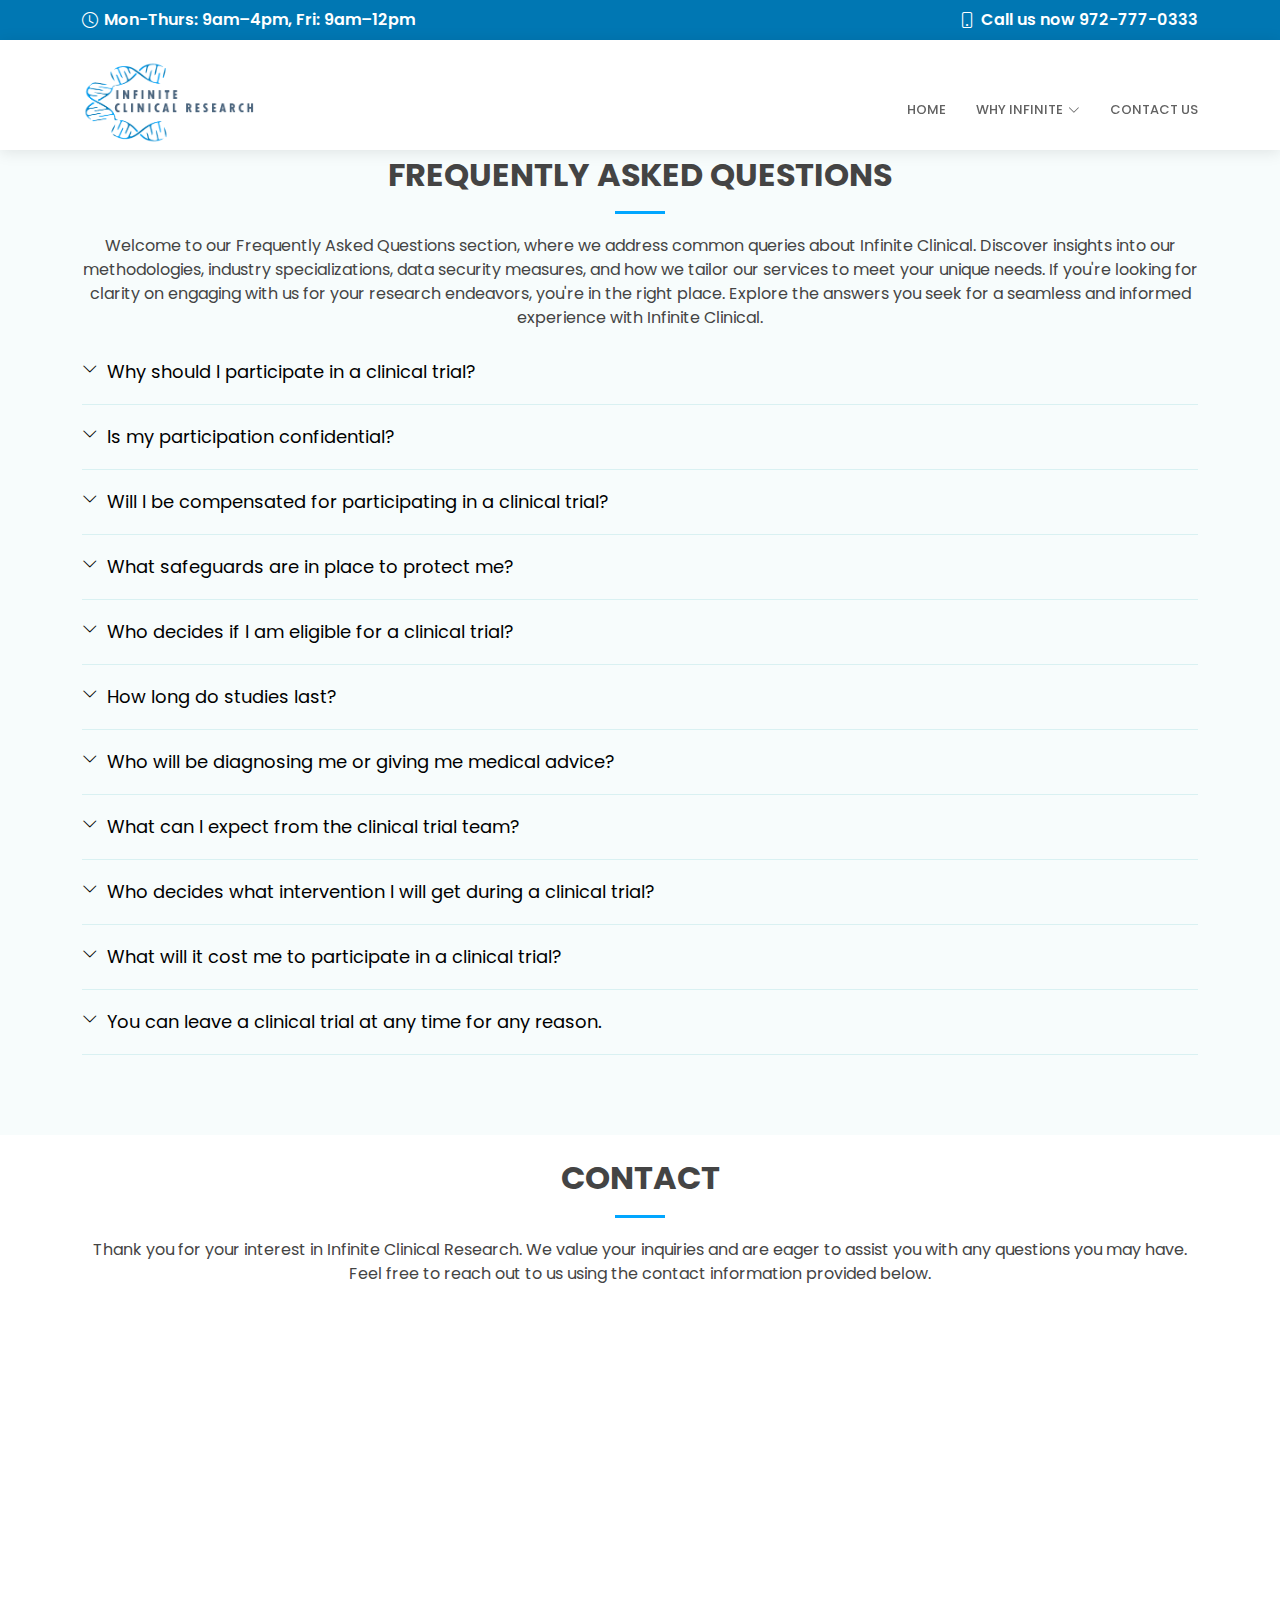
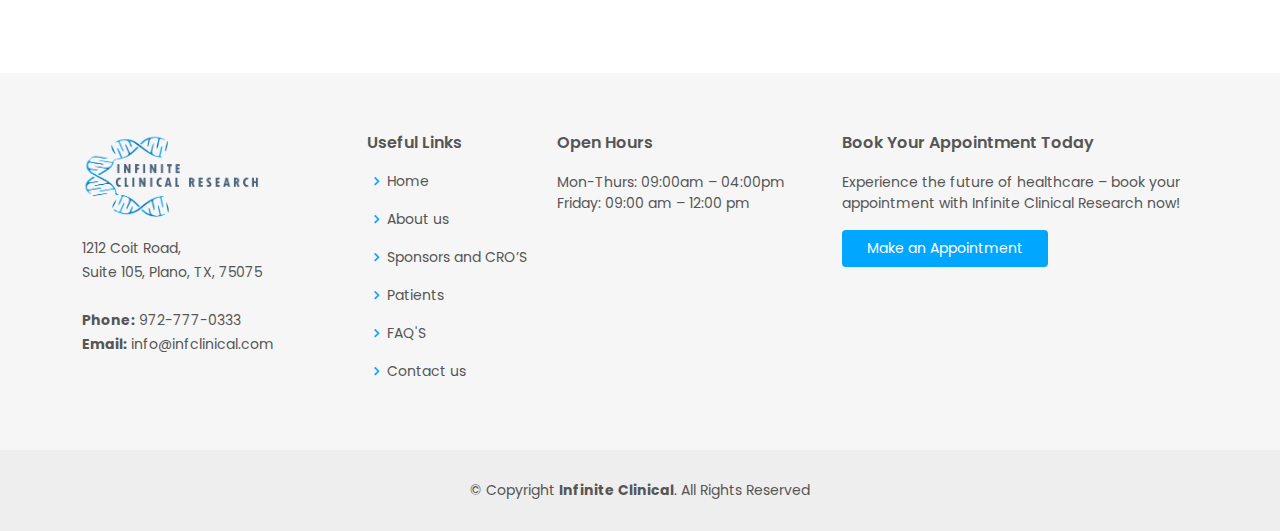
<file: faqs.html>
<!DOCTYPE html>
<html lang="en">

<head>
  <meta charset="utf-8">
  <meta content="width=device-width, initial-scale=1.0" name="viewport">

  <title>Infinite Clinical - Clinical Trails</title>
  <meta content="" name="description">
  <meta content="" name="keywords">

  <!-- Favicons -->
  <!-- Favicons -->
  <link href="assets/img/27.png" rel="icon">
  <link href="assets/img/27.png" rel="apple-touch-icon">

  <!-- Google Fonts -->
  <link
    href="https://fonts.googleapis.com/css?family=Open+Sans:300,300i,400,400i,600,600i,700,700i|Roboto:300,300i,400,400i,500,500i,600,600i,700,700i|Poppins:300,300i,400,400i,500,500i,600,600i,700,700i"
    rel="stylesheet">

  <!-- Vendor CSS Files -->
  <link href="assets/vendor/fontawesome-free/css/all.min.css" rel="stylesheet">
  <link href="assets/vendor/animate.css/animate.min.css" rel="stylesheet">
  <link href="assets/vendor/aos/aos.css" rel="stylesheet">
  <link href="assets/vendor/bootstrap/css/bootstrap.min.css" rel="stylesheet">
  <link href="assets/vendor/bootstrap-icons/bootstrap-icons.css" rel="stylesheet">
  <link href="assets/vendor/boxicons/css/boxicons.min.css" rel="stylesheet">
  <link href="assets/vendor/glightbox/css/glightbox.min.css" rel="stylesheet">
  <link href="assets/vendor/swiper/swiper-bundle.min.css" rel="stylesheet">

  <!-- Link to Bootstrap CSS -->
  <link rel="stylesheet" href="https://cdn.jsdelivr.net/npm/bootstrap@5.3.0/dist/css/bootstrap.min.css">



  <!-- Template Main CSS File -->
  <link href="assets/css/style.css" rel="stylesheet">
  <style>
    /* Style for the video container */
    .video-container {
      position: relative;
      width: 100%;
      max-height: 600px;
      overflow: hidden;
    }

    /* Style for the video */

    @media (min-width: 768px) and (max-width: 1024px) {
      video {
        width: 100%;
        height: auto;
      }
    }


    @media (min-width: 1025px) and (max-width: 1280px) {

      /* Your tablet-specific styles here */
      video {
        width: 100%;
        height: auto;
      }
    }






    @media (min-width: 1281px) {

      /* Your desktop-specific styles here */
      video {
        width: 100%;
        height: auto;
      }
    }
  </style>
</head>

<body>

  <!-- ======= Top Bar ======= -->
  <div id="topbar" class="d-flex align-items-center fixed-top">
    <div class="container d-flex align-items-center justify-content-center justify-content-md-between">
      <div class="align-items-center d-none d-md-flex">
        <i class="bi bi-clock"></i> Mon-Thurs: 9am–4pm, Fri: 9am–12pm
      </div>
      <div class="d-flex align-items-center">
        <i class="bi bi-phone"></i> Call us now 972-777-0333
      </div>
    </div>
  </div>



  <!-- ======= Header ======= -->
  <header id="header" class="fixed-top">
    <div class="container d-flex align-items-center">

      <a href="index.html" class="logo me-auto"><img src="assets/img/27.png" alt=""></a>
      <!-- Uncomment below if you prefer to use an image logo -->
      <!-- <h1 class="logo me-auto"><a href="index.html">Medicio</a></h1> -->

      <nav id="navbar" class="navbar order-last order-lg-0">
        <ul>
          <li><a class="nav-link scrollto " href="index.html">Home</a></li>
          <!-- <li><a class="nav-link scrollto" href="#about">About</a></li>
          <li><a class="nav-link scrollto" href="#services">sponsors-and-cros</a></li>
          <li><a class="nav-link scrollto" href="#departments">Patients</a></li>
          <li><a class="nav-link scrollto" href="#doctors">FAQ'S</a></li> -->
          <li class="dropdown"><a href="#"><span>Why Infinite</span> <i class="bi bi-chevron-down"></i></a>
            <ul>
              <li><a href="aboutus.html">About us</a></li>

              <li><a href="sponsors.html">Sponsors and CRO’S</a></li>
              <li><a href="patients.html">Patients</a></li>
              <li><a href="faqs.html">FAQ'S</a></li>
            </ul>
          </li>
          <li><a class="nav-link scrollto" href="contactus.html">Contact us</a></li>
        </ul>
        <i class="bi bi-list mobile-nav-toggle"></i>
      </nav><!-- .navbar -->

      <!-- <a href="mailto:info@infclinical.com" class="appointment-btn scrollto"><span class="d-none d-md-inline">Make an</span>
        Appointment</a> -->

    </div>
  </header><!-- End Header -->

  <br><br> <br><br>
  <main id="main">






































    <!-- ======= Frequently Asked Questioins Section ======= -->
    <section id="faq" class="faq section-bg">
      <div class="container" data-aos="fade-up">

        <div class="section-title">
          <h2>Frequently Asked Questions</h2>
          <p>Welcome to our Frequently Asked Questions section, where we address common queries about Infinite Clinical.
            Discover insights into our methodologies, industry specializations, data security measures, and how we
            tailor our services to meet your unique needs. If you're looking for clarity on engaging with us for your
            research endeavors, you're in the right place. Explore the answers you seek for a seamless and informed
            experience with Infinite Clinical.</p>

        </div>

        <ul class="faq-list">

          <li>
            <div data-bs-toggle="collapse" class="collapsed question" href="#faq1">Why should I participate in a
              clinical trial?<i class="bi bi-chevron-down icon-show"></i><i class="bi bi-chevron-up icon-close"></i>
            </div>
            <div id="faq1" class="collapse" data-bs-parent=".faq-list">
              <p>
                Participating in a clinical trial gives you access to the latest in techniques and medicines. You
                receive personal attention from some of the top health care providers in the country and by
                participating, you are helping to improve health care for everyone.
              </p>
            </div>
          </li>

          <li>
            <div data-bs-toggle="collapse" href="#faq2" class="collapsed question">Is my participation confidential?<i
                class="bi bi-chevron-down icon-show"></i><i class="bi bi-chevron-up icon-close"></i></div>
            <div id="faq2" class="collapse" data-bs-parent=".faq-list">
              <p>
                Yes! All information including medical, history of illness, personal and any information obtained during
                the study is confidential and protected by state and federal regulations governing clinical research. We
                will not release your personal information to anyone without you specifically authorizing us to do so
              </p>
            </div>
          </li>

          <li>
            <div data-bs-toggle="collapse" href="#faq3" class="collapsed question">Will I be compensated for
              participating in a clinical trial? <i class="bi bi-chevron-down icon-show"></i><i
                class="bi bi-chevron-up icon-close"></i></div>
            <div id="faq3" class="collapse" data-bs-parent=".faq-list">
              <p>
                Yes! In nearly all of our trials, we will reimburse you a flat fee for your travel expense for each
                office visit. The reimbursement rate varies per study And will be discussed with you in detail on your
                visit to the office.
              </p>
            </div>
          </li>

          <li>
            <div data-bs-toggle="collapse" href="#faq4" class="collapsed question">What safeguards are in place to
              protect me?<i class="bi bi-chevron-down icon-show"></i><i class="bi bi-chevron-up icon-close"></i></div>
            <div id="faq4" class="collapse" data-bs-parent=".faq-list">
              <p>
                A written examination about the content of clinical research and ethical responsibility of the
                researchers.
                <br><br>
                Preclinical studies that show that a new investigational treatment is safe and effective in laboratory
                animal tests.
                <br><br>
                Use of strict protocol – an outline prepared before the beginning of a study that describes exactly what
                will take place during the trial.
                <br><br>
                A written description of all the information that you will need to make an informed decision about
                joining a clinical trial. The process of giving you this information is called an informed consent.
              </p>
            </div>
          </li>

          <li>
            <div data-bs-toggle="collapse" href="#faq5" class="collapsed question">Who decides if I am eligible for a
              clinical trial? <i class="bi bi-chevron-down icon-show"></i><i class="bi bi-chevron-up icon-close"></i>
            </div>
            <div id="faq5" class="collapse" data-bs-parent=".faq-list">
              <p>
                Researchers must make two types of decisions about whom they study for a clinical trial, inclusion
                criteria and exclusion criteria.
                <br><br>


                inclusion criteria are those characteristics that everyone must have to join the trial. For example, in
                a study of a medication for people with diabetes, all study participants need to have diabetes.
                Exclusion criteria are those characteristics that people cannot have if they want to participate in the
                study. For instance, in a study of medication to prevent heart attacks, people who have already had a
                heart attack might be excluded.
              </p>
            </div>
          </li>





          <li>
            <div data-bs-toggle="collapse" href="#faq6" class="collapsed question">How long do studies last?<i
                class="bi bi-chevron-down icon-show"></i><i class="bi bi-chevron-up icon-close"></i></div>
            <div id="faq6" class="collapse" data-bs-parent=".faq-list">
              <p>
                Each clinical trial is different.

                Upon qualification into the study, this information
                would be provided to you.
              </p>
            </div>
          </li>



          <li>
            <div data-bs-toggle="collapse" href="#faq7" class="collapsed question">Who will be diagnosing me or giving
              me medical advice? <i class="bi bi-chevron-down icon-show"></i><i class="bi bi-chevron-up icon-close"></i>
            </div>
            <div id="faq7" class="collapse" data-bs-parent=".faq-list">
              <p>
                We have an excellent staff with a wealth of experience, knowledge and familiarity in clinical research;
                However, only our board-certified doctors will provide you with medical assessment and advice.


          </li>



          <li>
            <div data-bs-toggle="collapse" href="#faq10" class="collapsed question">What can I expect from the clinical
              trial team? <i class="bi bi-chevron-down icon-show"></i><i class="bi bi-chevron-up icon-close"></i></div>
            <div id="faq10" class="collapse" data-bs-parent=".faq-list">
              <p>
                You will be given an informed consent form To read and sign. This is required by law To make sure you
                understand what is involved in the trail. The consent from will include a discussion of the potential
                risks and benefits, and will have information about the schedule and duration of the trial, and the name
                of the study doctor whom you can call with questions or problems. You can also expect too have an
                evaluation of your condition and to be given the diagnosis by the study doctor.
                <br><br>



            </div>
          </li>



          <li>
            <div data-bs-toggle="collapse" href="#faq12" class="collapsed question">Who decides what intervention I will
              get during a clinical trial?<i class="bi bi-chevron-down icon-show"></i><i
                class="bi bi-chevron-up icon-close"></i></div>
            <div id="faq12" class="collapse" data-bs-parent=".faq-list">
              <p>
                Many clinical trials test a new investigational drug against a placebo, which looks just like the drug
                but doesn’t contain any active ingredients (like a sugar pill).
                <br><br>
                Other clinical trials test two different drugs to determine which is more effective. If it is a
                randomized trial, participants are randomly assigned by computer to the drug or the placebo. Because
                researchers have no say in the decision, the process is fair for everyone.However, randomization also
                means the researchers cannot guarantee what you will get if you enter the trial. Only the medication
                companies have this information in order to efficiently determine outcomes. Some trials compare
                different drugs or different doses to learn which is most effective. The study participants are randomly
                assigned to one drug and do not know which medication they are taking.
              </p>

          </li>




          <li>
            <div data-bs-toggle="collapse" href="#faq13" class="collapsed question">What will it cost me to participate
              in a clinical trial?<i class="bi bi-chevron-down icon-show"></i><i
                class="bi bi-chevron-up icon-close"></i></div>
            <div id="faq13" class="collapse" data-bs-parent=".faq-list">
              <p>
                Nothing!
                <br>
                All medical care, including tests and medications related to the clinical
                trials, is provided at no charge.
              </p>

          </li>


          <!-- hdfhdhfdu? -->




          <li>
            <div data-bs-toggle="collapse" href="#faq6" class="collapsed question">You can leave a clinical trial at any
              time for any reason.<i class="bi bi-chevron-down icon-show"></i><i
                class="bi bi-chevron-up icon-close"></i></div>
            <div id="faq6" class="collapse" data-bs-parent=".faq-list">
              <p>
                What happens if I want to leave a clinical trial?

                <br><br>
                An important safeguard in a clinical trial is your freedom to leave. The informed consent document that
                you sign does not force you to remain in a trial. Clinical trials may offer you suggestions about how to
                leave the trial, particularly if the trial medication needs to be withdrawn gradually, but you have the
                final decision. If you leave a clinical trial, it may be helpful to let the researchers know why you are
                leaving, but this is not required. This information may help researchers improve the clinical trial
                process for other participants and may make the results of the trial more reliable.
              </p>
            </div>
          </li>

        </ul>

      </div>
    </section>
    <!-- End Frequently Asked Questioins Section -->


    <br>











    <!-- ======= Contact Section ======= -->

    <div class="container">

      <div class="section-title">
        <h2>Contact</h2>
        <p>Thank you for your interest in Infinite Clinical Research. We value your inquiries and are eager to
          assist
          you with any questions you may have. Feel free to reach out to us using the contact information
          provided
          below.</p>
      </div>

    </div>

    <div>
      <iframe style="border:0; width: 100%; height: 350px;"
        src="https://www.google.com/maps/embed?pb=!1m18!1m12!1m3!1d3345.5082805492843!2d-96.76841092601843!3d33.01673707169964!2m3!1f0!2f0!3f0!3m2!1i1024!2i768!4f13.1!3m3!1m2!1s0x864c2268d66fffff%3A0x2d0100891332ed5!2s1212%20Coit%20Rd%20%23105%2C%20Plano%2C%20TX%2075075%2C%20USA!5e0!3m2!1sen!2s!4v1717138559562!5m2!1sen!2s"
        style="border:0;" allowfullscreen="" loading="lazy" referrerpolicy="no-referrer-when-downgrade"></iframe>
      </div>


    <!-- End Contact Section -->

  </main><!-- End #main -->

  <!-- ======= Footer ======= -->
  <footer id="footer">
    <div class="footer-top">
      <div class="container">
        <div class="row">

          <div class="col-lg-3 col-md-6">
            <div class="footer-info">
              <img src="assets/img/27.png" width="70%" alt="">
              <p>
                1212 Coit Road, <br> Suite 105, Plano, TX, 75075<br><br>
                <strong>Phone:</strong> 972-777-0333<br>
                <strong>Email:</strong> info@infclinical.com<br>
              </p>
              <!-- <div class="social-links mt-3">
                <a href="#" class="twitter"><i class="bx bxl-twitter"></i></a>
                <a href="#" class="facebook"><i class="bx bxl-facebook"></i></a>
                <a href="#" class="instagram"><i class="bx bxl-instagram"></i></a>
                <a href="#" class="google-plus"><i class="bx bxl-skype"></i></a>
                <a href="#" class="linkedin"><i class="bx bxl-linkedin"></i></a>
              </div> -->
            </div>
          </div>

          <div class="col-lg-2 col-md-6 footer-links">
            <h4>Useful Links</h4>
            <ul>
              <li><i class="bx bx-chevron-right"></i> <a href="index.html">Home</a></li>
              <li><i class="bx bx-chevron-right"></i> <a href="aboutus.html">About us</a></li>
              <li><i class="bx bx-chevron-right"></i> <a href="sponsors.html">Sponsors and CRO’S</a></li>
              <li><i class="bx bx-chevron-right"></i> <a href="patients.html">Patients</a></li>
              <li><i class="bx bx-chevron-right"></i> <a href="faqs.html">FAQ'S</a></li>
              <li><i class="bx bx-chevron-right"></i> <a href="contactus.html">Contact us</a></li>
            </ul>
          </div>

          <div class="col-lg-3 col-md-6 footer-links">
            <h4>Open Hours</h4>
            Mon-Thurs: 09:00am – 04:00pm
            <br>
            Friday: 09:00 am – 12:00 pm
          </div>

          <div class="col-lg-4 col-md-6 footer-newsletter">
            <h4>Book Your Appointment Today</h4>
            <p>Experience the future of healthcare – book your appointment with Infinite Clinical
              Research now!</p>

            <a class="cta-btn scrollto" id="btn1" href="contactus.html">Make an Appointment</a>
          </div>

        </div>
      </div>
    </div>

    <div class="container">
      <div class="copyright">
        &copy; Copyright <strong><span>Infinite Clinical</span></strong>. All Rights Reserved
      </div>

    </div>
  </footer><!-- End Footer -->


  <a href="#" class="back-to-top d-flex align-items-center justify-content-center"><i
      class="bi bi-arrow-up-short"></i></a>

  <!-- Vendor JS Files -->
  <script src="assets/vendor/purecounter/purecounter_vanilla.js"></script>
  <script src="assets/vendor/aos/aos.js"></script>
  <script src="assets/vendor/bootstrap/js/bootstrap.bundle.min.js"></script>
  <script src="assets/vendor/glightbox/js/glightbox.min.js"></script>
  <script src="assets/vendor/swiper/swiper-bundle.min.js"></script>
  <script src="assets/vendor/php-email-form/validate.js"></script>

  <!-- Template Main JS File -->
  <script src="assets/js/main.js"></script>



</body>

</html>
</file>
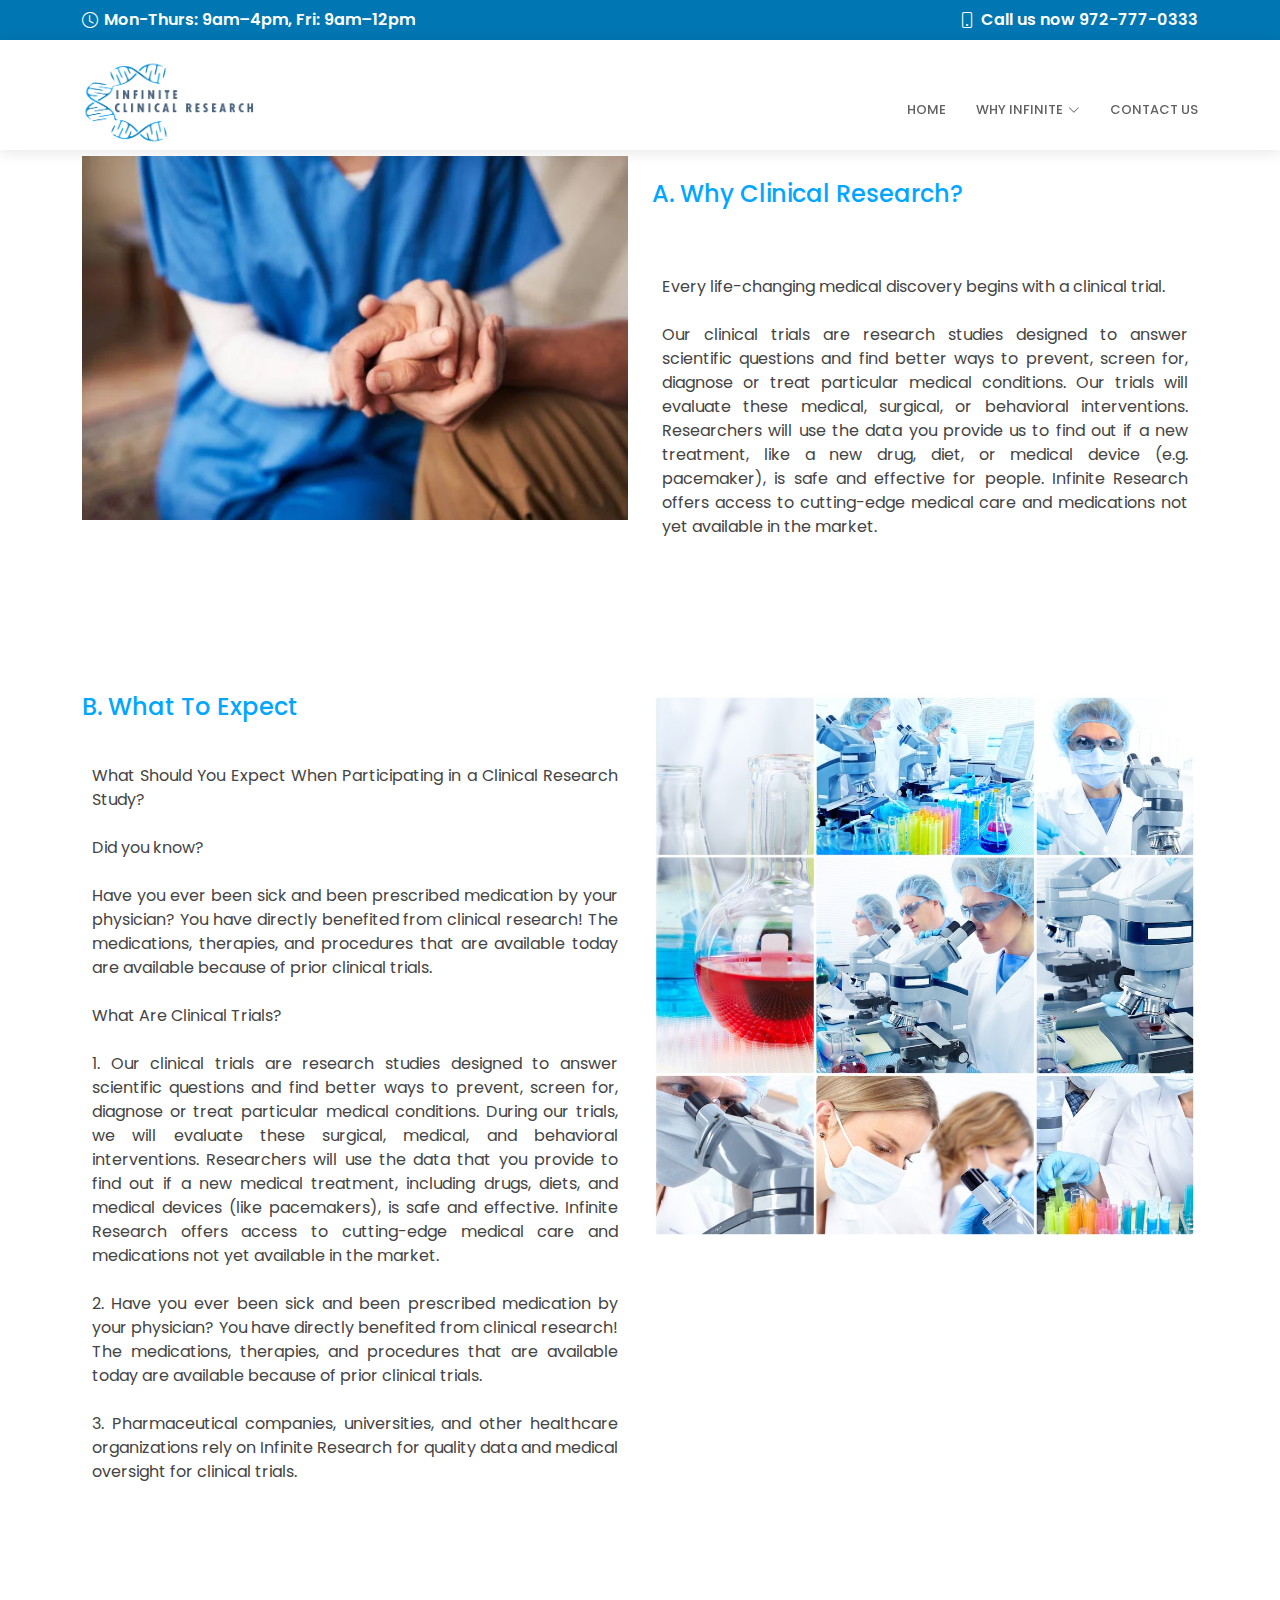
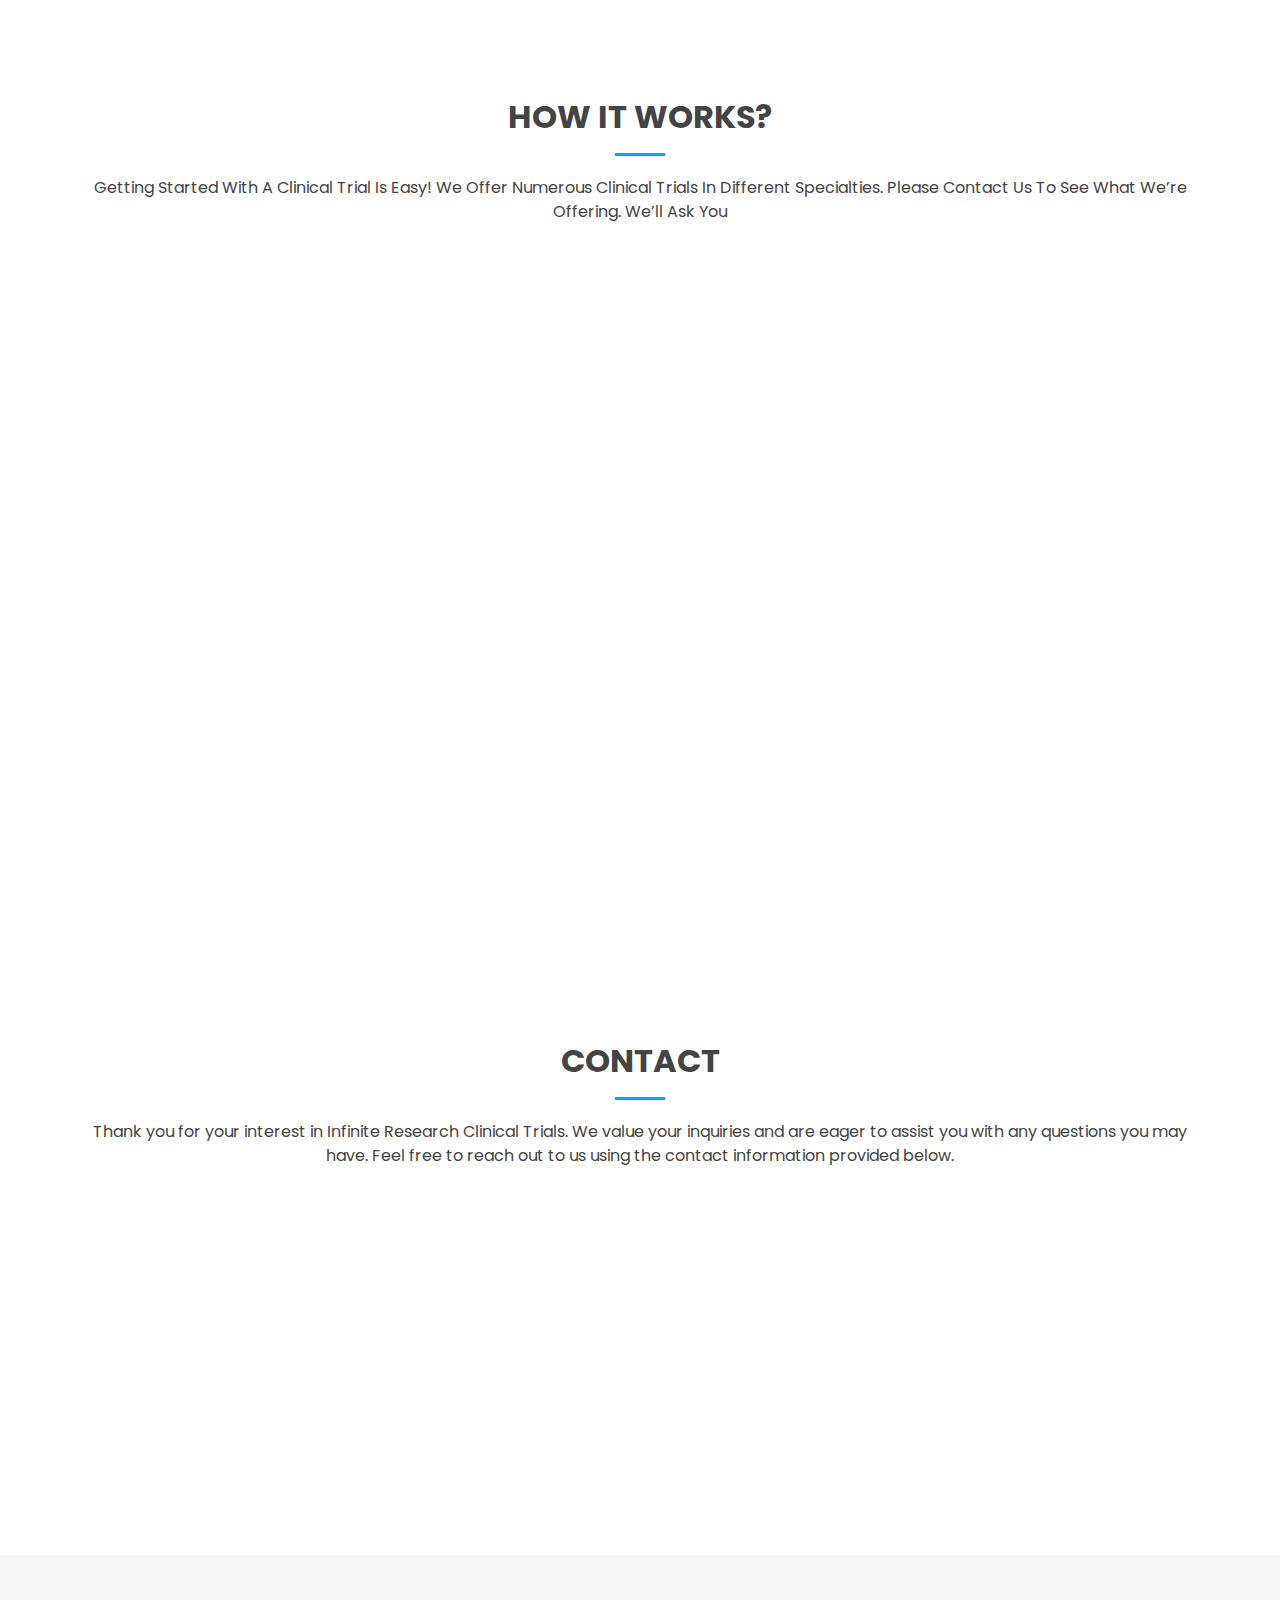
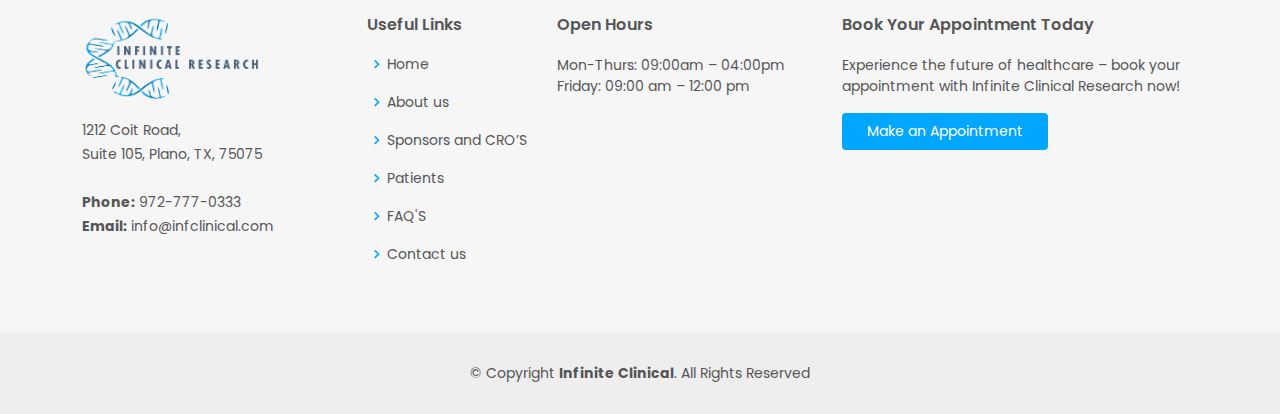
<file: patients.html>
<!DOCTYPE html>
<html lang="en">

<head>
  <meta charset="utf-8">
  <meta content="width=device-width, initial-scale=1.0" name="viewport">

  <title>Infinite Research - Clinical Trails</title>
  <meta content="" name="description">
  <meta content="" name="keywords">

  <!-- Favicons -->
  <link href="assets/img/27.png" rel="icon">
  <link href="assets/img/27.png" rel="apple-touch-icon">

  <!-- Google Fonts -->
  <link
    href="https://fonts.googleapis.com/css?family=Open+Sans:300,300i,400,400i,600,600i,700,700i|Roboto:300,300i,400,400i,500,500i,600,600i,700,700i|Poppins:300,300i,400,400i,500,500i,600,600i,700,700i"
    rel="stylesheet">

  <!-- Vendor CSS Files -->
  <link href="assets/vendor/fontawesome-free/css/all.min.css" rel="stylesheet">
  <link href="assets/vendor/animate.css/animate.min.css" rel="stylesheet">
  <link href="assets/vendor/aos/aos.css" rel="stylesheet">
  <link href="assets/vendor/bootstrap/css/bootstrap.min.css" rel="stylesheet">
  <link href="assets/vendor/bootstrap-icons/bootstrap-icons.css" rel="stylesheet">
  <link href="assets/vendor/boxicons/css/boxicons.min.css" rel="stylesheet">
  <link href="assets/vendor/glightbox/css/glightbox.min.css" rel="stylesheet">
  <link href="assets/vendor/swiper/swiper-bundle.min.css" rel="stylesheet">

  <!-- Link to Bootstrap CSS -->
  <link rel="stylesheet" href="https://cdn.jsdelivr.net/npm/bootstrap@5.3.0/dist/css/bootstrap.min.css">



  <!-- Template Main CSS File -->
  <link href="assets/css/style.css" rel="stylesheet">
  <style>
    /* Style for the video container */
    .video-container {
      position: relative;
      width: 100%;
      max-height: 600px;
      overflow: hidden;
    }

    /* Style for the video */

    @media (min-width: 768px) and (max-width: 1024px) {
      video {
        width: 100%;
        height: auto;
      }
    }


    @media (min-width: 1025px) and (max-width: 1280px) {

      /* Your tablet-specific styles here */
      video {
        width: 100%;
        height: auto;
      }
    }






    @media (min-width: 1281px) {

      /* Your desktop-specific styles here */
      video {
        width: 100%;
        height: auto;
      }
    }
  </style>
</head>

<body>

  <!-- ======= Top Bar ======= -->
  <div id="topbar" class="d-flex align-items-center fixed-top">
    <div class="container d-flex align-items-center justify-content-center justify-content-md-between">
      <div class="align-items-center d-none d-md-flex">
        <i class="bi bi-clock"></i> Mon-Thurs: 9am–4pm, Fri: 9am–12pm
      </div>
      <div class="d-flex align-items-center">
        <i class="bi bi-phone"></i> Call us now 972-777-0333
      </div>
    </div>
  </div>


  <!-- ======= Header ======= -->
  <header id="header" class="fixed-top">
    <div class="container d-flex align-items-center">

      <a href="index.html" class="logo me-auto"><img src="assets/img/27.png" alt=""></a>
      <!-- Uncomment below if you prefer to use an image logo -->
      <!-- <h1 class="logo me-auto"><a href="index.html">Medicio</a></h1> -->

      <nav id="navbar" class="navbar order-last order-lg-0">
        <ul>
          <li><a class="nav-link scrollto " href="index.html">Home</a></li>
          <!-- <li><a class="nav-link scrollto" href="#about">About</a></li>
          <li><a class="nav-link scrollto" href="#services">sponsors-and-cros</a></li>
          <li><a class="nav-link scrollto" href="#departments">Patients</a></li>
          <li><a class="nav-link scrollto" href="#doctors">FAQ'S</a></li> -->
          <li class="dropdown"><a href="#"><span>Why Infinite</span> <i class="bi bi-chevron-down"></i></a>
            <ul>
              <li><a href="aboutus.html">About Us</a></li>

              <li><a href="sponsors.html">Sponsors and CRO’S</a></li>
              <li><a href="patients.html">Patients</a></li>
              <li><a href="faqs.html">FAQ'S</a></li>
            </ul>
          </li>
          <li><a class="nav-link scrollto" href="contactus.html">Contact us</a></li>
        </ul>
        <i class="bi bi-list mobile-nav-toggle"></i>
      </nav><!-- .navbar -->

      <!-- <a href="mailto:info@infclinical.com" class="appointment-btn scrollto"><span class="d-none d-md-inline">Make an</span>
        Appointment</a> -->

    </div>
  </header><!-- End Header -->
  <br><br> <br><br>
  <main id="main">


    <!-- =======  ======= -->
    <section id="" class="about">
      <div class="container" data-aos="fade-up">

        <div class="row">




          <div class="col-lg-6" data-aos="fade-right">
            <img src="assets/img/why.webp" class="img-fluid" alt="">
          </div>



          <div class="col-lg-6 pt-4 pt-lg-0 content" data-aos="fade-left">
            <br>
            <h4 style="color: #01A6FF;">A. Why Clinical Research?</h4>
            <br><br>


            <p id="textt2">Every life-changing medical discovery begins with a clinical trial. <br><br>
              Our clinical trials are research studies designed to answer scientific questions and find better ways to
              prevent, screen for, diagnose or treat particular medical conditions. Our trials will evaluate these
              medical, surgical, or behavioral interventions. Researchers will use the data you provide us to find out
              if a new treatment, like a new drug, diet, or medical device (e.g. pacemaker), is safe and effective for
              people. Infinite Research offers access to cutting-edge medical care and medications not yet available in
              the market.</p>
          </div>
        </div>

      </div>
    </section><!--  -->



    <!-- =======  ======= -->
    <section id="" class="about">
      <div class="container" data-aos="fade-up">

        <div class="row">

          <div class="col-lg-6 pt-4 pt-lg-0 content" data-aos="fade-left">
            <br>
            <h4 style="color: #01A6FF;">B. What To Expect
            </h4>
            <br>


            <p id="textt2">What Should You Expect When Participating in a Clinical Research Study? <br>
             <br>
              Did you know?<br> <br>
              Have you ever been sick and been prescribed medication by your physician? You have directly benefited from
              clinical research! The medications, therapies, and procedures that are available today are available
              because of prior clinical trials.
              <br><br>
              What Are Clinical Trials? <br><br>
              1. Our clinical trials are research studies designed to answer scientific questions and find better ways
              to prevent, screen for, diagnose or treat particular medical conditions. During our trials, we will
              evaluate these surgical, medical, and behavioral interventions. Researchers will use the data that you
              provide to find out if a new medical treatment, including drugs, diets, and medical devices (like
              pacemakers), is safe and effective. Infinite Research offers access to cutting-edge medical care and
              medications not yet available in the market.
              <br> <br> 2. Have you ever been sick and been prescribed medication by your physician? You have directly
              benefited from clinical research! The medications, therapies, and procedures that are available today are
              available because of prior clinical trials.
              <br>   <br> 3. Pharmaceutical companies, universities, and other healthcare organizations rely on Infinite
              Research for quality data and medical oversight for clinical trials.
            </p>
          </div>

          <div class="col-lg-6" data-aos="fade-right">

            <br>
            <img src="assets/img/abc.jpeg" class="img-fluid" alt="">
          </div>




        </div>

      </div>
    </section><!--  -->



































    <!-- ======= Frequently Asked Questioins Section ======= -->
    <!-- <section id="faq" class="faq section-bg">
      <div class="container" data-aos="fade-up">

        <div class="section-title">
          <h2>Frequently Asked Questioins</h2>
          <p>Magnam dolores commodi suscipit. Necessitatibus eius consequatur ex aliquid fuga eum quidem. Sit sint
            consectetur velit. Quisquam quos quisquam cupiditate. Et nemo qui impedit suscipit alias ea. Quia fugiat sit
            in iste officiis commodi quidem hic quas.</p>
        </div>

        <ul class="faq-list">

          <li>
            <div data-bs-toggle="collapse" class="collapsed question" href="#faq1">Non consectetur a erat nam at lectus
              urna duis? <i class="bi bi-chevron-down icon-show"></i><i class="bi bi-chevron-up icon-close"></i></div>
            <div id="faq1" class="collapse" data-bs-parent=".faq-list">
              <p>
                Feugiat pretium nibh ipsum consequat. Tempus iaculis urna id volutpat lacus laoreet non curabitur
                gravida. Venenatis lectus magna fringilla urna porttitor rhoncus dolor purus non.
              </p>
            </div>
          </li>

          <li>
            <div data-bs-toggle="collapse" href="#faq2" class="collapsed question">Feugiat scelerisque varius morbi enim
              nunc faucibus a pellentesque? <i class="bi bi-chevron-down icon-show"></i><i
                class="bi bi-chevron-up icon-close"></i></div>
            <div id="faq2" class="collapse" data-bs-parent=".faq-list">
              <p>
                Dolor sit amet consectetur adipiscing elit pellentesque habitant morbi. Id interdum velit laoreet id
                donec ultrices. Fringilla phasellus faucibus scelerisque eleifend donec pretium. Est pellentesque elit
                ullamcorper dignissim. Mauris ultrices eros in cursus turpis massa tincidunt dui.
              </p>
            </div>
          </li>

          <li>
            <div data-bs-toggle="collapse" href="#faq3" class="collapsed question">Dolor sit amet consectetur adipiscing
              elit pellentesque habitant morbi? <i class="bi bi-chevron-down icon-show"></i><i
                class="bi bi-chevron-up icon-close"></i></div>
            <div id="faq3" class="collapse" data-bs-parent=".faq-list">
              <p>
                Eleifend mi in nulla posuere sollicitudin aliquam ultrices sagittis orci. Faucibus pulvinar elementum
                integer enim. Sem nulla pharetra diam sit amet nisl suscipit. Rutrum tellus pellentesque eu tincidunt.
                Lectus urna duis convallis convallis tellus. Urna molestie at elementum eu facilisis sed odio morbi quis
              </p>
            </div>
          </li>

          <li>
            <div data-bs-toggle="collapse" href="#faq4" class="collapsed question">Ac odio tempor orci dapibus. Aliquam
              eleifend mi in nulla? <i class="bi bi-chevron-down icon-show"></i><i
                class="bi bi-chevron-up icon-close"></i></div>
            <div id="faq4" class="collapse" data-bs-parent=".faq-list">
              <p>
                Dolor sit amet consectetur adipiscing elit pellentesque habitant morbi. Id interdum velit laoreet id
                donec ultrices. Fringilla phasellus faucibus scelerisque eleifend donec pretium. Est pellentesque elit
                ullamcorper dignissim. Mauris ultrices eros in cursus turpis massa tincidunt dui.
              </p>
            </div>
          </li>

          <li>
            <div data-bs-toggle="collapse" href="#faq5" class="collapsed question">Tempus quam pellentesque nec nam
              aliquam sem et tortor consequat? <i class="bi bi-chevron-down icon-show"></i><i
                class="bi bi-chevron-up icon-close"></i></div>
            <div id="faq5" class="collapse" data-bs-parent=".faq-list">
              <p>
                Molestie a iaculis at erat pellentesque adipiscing commodo. Dignissim suspendisse in est ante in. Nunc
                vel risus commodo viverra maecenas accumsan. Sit amet nisl suscipit adipiscing bibendum est. Purus
                gravida quis blandit turpis cursus in
              </p>
            </div>
          </li>

          <li>
            <div data-bs-toggle="collapse" href="#faq6" class="collapsed question">Tortor vitae purus faucibus ornare.
              Varius vel pharetra vel turpis nunc eget lorem dolor? <i class="bi bi-chevron-down icon-show"></i><i
                class="bi bi-chevron-up icon-close"></i></div>
            <div id="faq6" class="collapse" data-bs-parent=".faq-list">
              <p>
                Laoreet sit amet cursus sit amet dictum sit amet justo. Mauris vitae ultricies leo integer malesuada
                nunc vel. Tincidunt eget nullam non nisi est sit amet. Turpis nunc eget lorem dolor sed. Ut venenatis
                tellus in metus vulputate eu scelerisque. Pellentesque diam volutpat commodo sed egestas egestas
                fringilla phasellus faucibus. Nibh tellus molestie nunc non blandit massa enim nec.
              </p>
            </div>
          </li>

        </ul>

      </div>
    </section> -->
    <!-- End Frequently Asked Questioins Section -->


    <br><br> <br><br> <br><br>



    <div class="section-title">
      <h2>How It Works?
      </h2>
      <div class="container">
        <p>Getting Started With A Clinical Trial Is Easy! We Offer Numerous Clinical Trials In
          Different Specialties. Please Contact Us To See What We’re Offering. We’ll Ask You</p>
      </div>

    </div>

    <!-- =======  ======= -->
    <section id="" class="about">
      <div class="container" data-aos="fade-up">

        <div class="row">
          <div class="col-lg-6" data-aos="fade-right">

            <br><br>
            <img src="assets/img/happy.jpeg" class="img-fluid" alt="">
          </div>
          <div class="col-lg-6 pt-4 pt-lg-0 content" data-aos="fade-left">

            <br>
            <b> Find A Clinical Trial </b>

            <p id="textt">Getting started with a clinical trial is easy! We offer numerous clinical trials in different
              specialties. Please contact us to see what we’re offering. We’ll ask you some questions to determine what
              studies you’re eligible for, and if there’s a study you might be eligible for, we’ll schedule an
              appointment with one of our physicians.</p>
            <br>
            <b> Physical Assessment </b>

            <p id="textt">Visit our site and get a complimentary physical exam. We’ll answer any questions you have
              about participating in one of our clinical trials.</p>

            <br>
            <b> Start Participating </b>

            <p id="textt">Participating in the clinical trial can begin once you’ve been considered eligible and agree
              to participate with the study procedures.</p>






          </div>






        </div>

      </div>
    </section><!--  -->





    <br><br> <br><br> <br><br>
    <!-- ======= Contact Section ======= -->

    <div class="container">

      <div class="section-title">
        <h2>Contact</h2>
        <p>Thank you for your interest in Infinite Research Clinical Trials. We value your inquiries and are eager to
          assist
          you with any questions you may have. Feel free to reach out to us using the contact information
          provided
          below.</p>
      </div>

    </div>

    <div>
      <iframe style="border:0; width: 100%; height: 350px;"
      src="https://www.google.com/maps/embed?pb=!1m18!1m12!1m3!1d3345.5082805492843!2d-96.76841092601843!3d33.01673707169964!2m3!1f0!2f0!3f0!3m2!1i1024!2i768!4f13.1!3m3!1m2!1s0x864c2268d66fffff%3A0x2d0100891332ed5!2s1212%20Coit%20Rd%20%23105%2C%20Plano%2C%20TX%2075075%2C%20USA!5e0!3m2!1sen!2s!4v1717138559562!5m2!1sen!2s"
      style="border:0;" allowfullscreen="" loading="lazy" referrerpolicy="no-referrer-when-downgrade"></iframe>
 </div>


    <!-- End Contact Section -->

  </main><!-- End #main -->

  <!-- ======= Footer ======= -->
  <footer id="footer">
    <div class="footer-top">
      <div class="container">
        <div class="row">

          <div class="col-lg-3 col-md-6">
            <div class="footer-info">
              <img src="assets/img/27.png" width="70%" alt="">
              <p>
                1212 Coit Road, <br> Suite 105, Plano, TX, 75075<br><br>
                <strong>Phone:</strong> 972-777-0333<br>
                <strong>Email:</strong> info@infclinical.com<br>
              </p>
              <!-- <div class="social-links mt-3">
                                <a href="#" class="twitter"><i class="bx bxl-twitter"></i></a>
                                <a href="#" class="facebook"><i class="bx bxl-facebook"></i></a>
                                <a href="#" class="instagram"><i class="bx bxl-instagram"></i></a>
                                <a href="#" class="google-plus"><i class="bx bxl-skype"></i></a>
                                <a href="#" class="linkedin"><i class="bx bxl-linkedin"></i></a>
                            </div> -->
            </div>
          </div>

          <div class="col-lg-2 col-md-6 footer-links">
            <h4>Useful Links</h4>
            <ul>
              <li><i class="bx bx-chevron-right"></i> <a href="index.html">Home</a></li>
              <li><i class="bx bx-chevron-right"></i> <a href="aboutus.html">About us</a></li>
              <li><i class="bx bx-chevron-right"></i> <a href="sponsors.html">Sponsors and CRO’S</a></li>
              <li><i class="bx bx-chevron-right"></i> <a href="patients.html">Patients</a></li>
              <li><i class="bx bx-chevron-right"></i> <a href="faqs.html">FAQ'S</a></li>
              <li><i class="bx bx-chevron-right"></i> <a href="contactus.html">Contact us</a></li>
            </ul>
          </div>

          <div class="col-lg-3 col-md-6 footer-links">
            <h4>Open Hours</h4>
            Mon-Thurs: 09:00am – 04:00pm
            <br>
            Friday: 09:00 am – 12:00 pm
          </div>

          <div class="col-lg-4 col-md-6 footer-newsletter">
            <h4>Book Your Appointment Today</h4>
            <p>Experience the future of healthcare – book your appointment with Infinite Clinical
              Research now!</p>

            <a class="cta-btn scrollto" id="btn1" href="contactus.html">Make an Appointment</a>
          </div>

        </div>
      </div>
    </div>

    <div class="container">
      <div class="copyright">
        &copy; Copyright <strong><span>Infinite Clinical</span></strong>. All Rights Reserved
      </div>

    </div>
  </footer><!-- End Footer -->


  <a href="#" class="back-to-top d-flex align-items-center justify-content-center"><i
      class="bi bi-arrow-up-short"></i></a>

  <!-- Vendor JS Files -->
  <script src="assets/vendor/purecounter/purecounter_vanilla.js"></script>
  <script src="assets/vendor/aos/aos.js"></script>
  <script src="assets/vendor/bootstrap/js/bootstrap.bundle.min.js"></script>
  <script src="assets/vendor/glightbox/js/glightbox.min.js"></script>
  <script src="assets/vendor/swiper/swiper-bundle.min.js"></script>
  <script src="assets/vendor/php-email-form/validate.js"></script>

  <!-- Template Main JS File -->
  <script src="assets/js/main.js"></script>



</body>

</html>
</file>
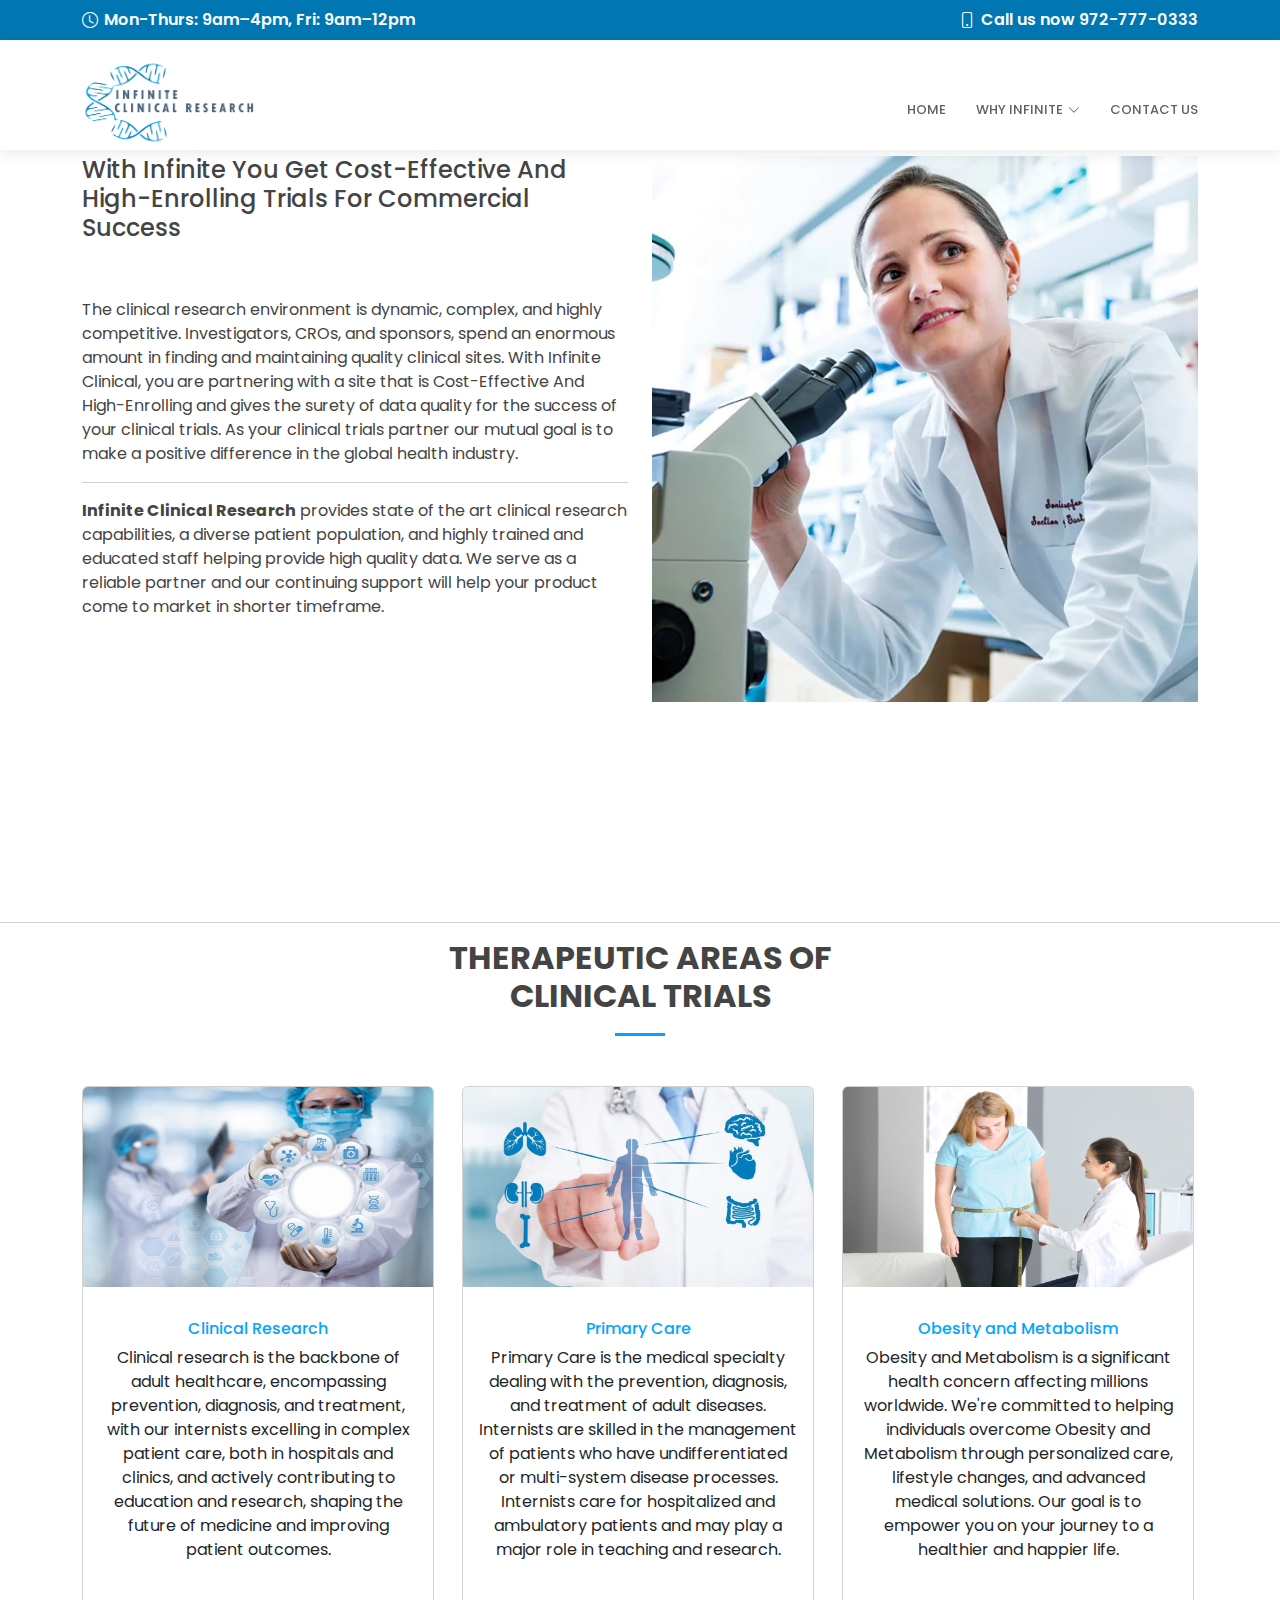
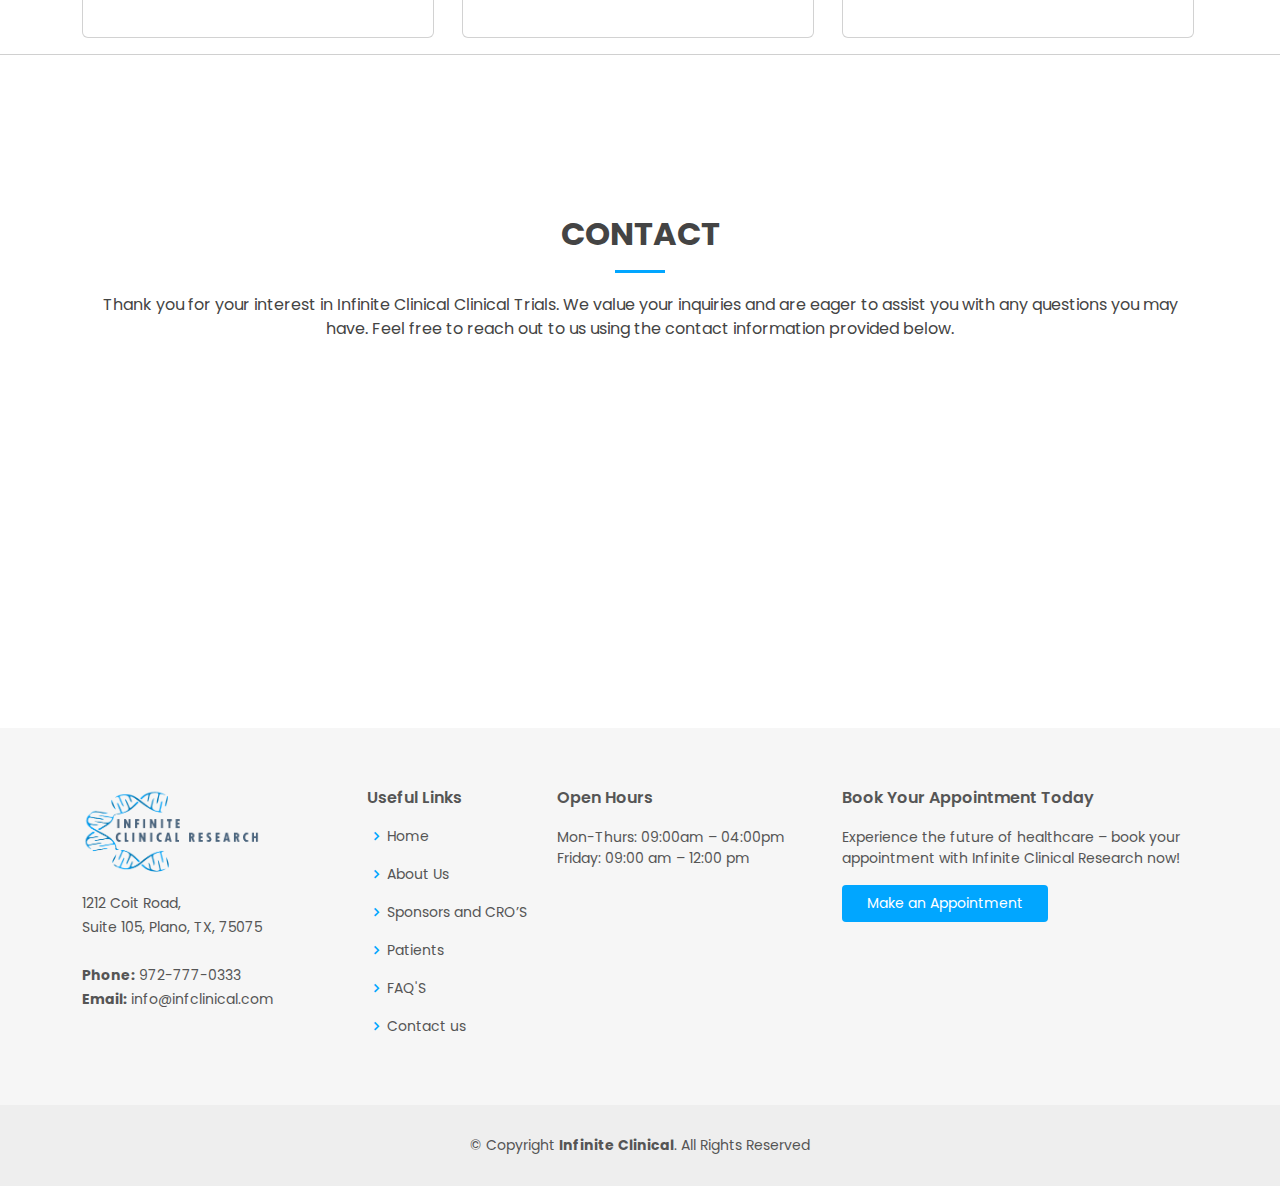
<file: sponsors.html>
<!DOCTYPE html>
<html lang="en">

<head>
    <meta charset="utf-8">
    <meta content="width=device-width, initial-scale=1.0" name="viewport">

    <title>Infinite Clinical - Clinical Trails</title>
    <meta content="" name="description">
    <meta content="" name="keywords">

    <!-- Favicons -->
  <link href="assets/img/27.png" rel="icon">
  <link href="assets/img/27.png" rel="apple-touch-icon">

    <!-- Google Fonts -->
    <link
        href="https://fonts.googleapis.com/css?family=Open+Sans:300,300i,400,400i,600,600i,700,700i|Roboto:300,300i,400,400i,500,500i,600,600i,700,700i|Poppins:300,300i,400,400i,500,500i,600,600i,700,700i"
        rel="stylesheet">

    <!-- Vendor CSS Files -->
    <link href="assets/vendor/fontawesome-free/css/all.min.css" rel="stylesheet">
    <link href="assets/vendor/animate.css/animate.min.css" rel="stylesheet">
    <link href="assets/vendor/aos/aos.css" rel="stylesheet">
    <link href="assets/vendor/bootstrap/css/bootstrap.min.css" rel="stylesheet">
    <link href="assets/vendor/bootstrap-icons/bootstrap-icons.css" rel="stylesheet">
    <link href="assets/vendor/boxicons/css/boxicons.min.css" rel="stylesheet">
    <link href="assets/vendor/glightbox/css/glightbox.min.css" rel="stylesheet">
    <link href="assets/vendor/swiper/swiper-bundle.min.css" rel="stylesheet">

    <!-- Link to Bootstrap CSS -->
    <link rel="stylesheet" href="https://cdn.jsdelivr.net/npm/bootstrap@5.3.0/dist/css/bootstrap.min.css">



    <!-- Template Main CSS File -->
    <link href="assets/css/style.css" rel="stylesheet">
    <style>
        /* Style for the video container */
        .video-container {
            position: relative;
            width: 100%;
            max-height: 600px;
            overflow: hidden;
        }

        /* Style for the video */

        @media (min-width: 768px) and (max-width: 1024px) {
            video {
                width: 100%;
                height: auto;
            }
        }


        @media (min-width: 1025px) and (max-width: 1280px) {

            /* Your tablet-specific styles here */
            video {
                width: 100%;
                height: auto;
            }
        }






        @media (min-width: 1281px) {

            /* Your desktop-specific styles here */
            video {
                width: 100%;
                height: auto;
            }
        }
    </style>
</head>

<body>

    <!-- ======= Top Bar ======= -->
    <div id="topbar" class="d-flex align-items-center fixed-top">
        <div class="container d-flex align-items-center justify-content-center justify-content-md-between">
            <div class="align-items-center d-none d-md-flex">
                <i class="bi bi-clock"></i> Mon-Thurs: 9am–4pm, Fri: 9am–12pm
            </div>
            <div class="d-flex align-items-center">
                <i class="bi bi-phone"></i> Call us now 972-777-0333
            </div>
        </div>
    </div>



  <!-- ======= Header ======= -->
  <header id="header" class="fixed-top">
    <div class="container d-flex align-items-center">

      <a href="index.html" class="logo me-auto"><img src="assets/img/27.png" alt=""></a>
      <!-- Uncomment below if you prefer to use an image logo -->
      <!-- <h1 class="logo me-auto"><a href="index.html">Medicio</a></h1> -->

      <nav id="navbar" class="navbar order-last order-lg-0">
        <ul>
          <li><a class="nav-link scrollto " href="index.html">Home</a></li>
          <!-- <li><a class="nav-link scrollto" href="#about">About</a></li>
          <li><a class="nav-link scrollto" href="#services">sponsors-and-cros</a></li>
          <li><a class="nav-link scrollto" href="#departments">Patients</a></li>
          <li><a class="nav-link scrollto" href="#doctors">FAQ'S</a></li> -->
          <li class="dropdown"><a href="#"><span>Why Infinite</span> <i class="bi bi-chevron-down"></i></a>
            <ul>
              <li><a href="aboutus.html">About Us</a></li>

              <li><a href="sponsors.html">Sponsors and CRO’S</a></li>
              <li><a href="patients.html">Patients</a></li>
              <li><a href="faqs.html">FAQ'S</a></li>
            </ul>
          </li>
          <li><a class="nav-link scrollto" href="contactus.html">Contact us</a></li>
        </ul>
        <i class="bi bi-list mobile-nav-toggle"></i>
      </nav><!-- .navbar -->

      <!-- <a href="mailto:info@infclinical.com" class="appointment-btn scrollto"><span class="d-none d-md-inline">Make an</span>
        Appointment</a> -->

    </div>
  </header><!-- End Header -->

    <br><br> <br><br>
    <main id="main">


        <!-- ======= About Us Section ======= -->
        <section id="" class="about">
            <div class="container" data-aos="fade-up">

                <div class="row">

                    <div class="col-lg-6 pt-4 pt-lg-0 content" data-aos="fade-left">

                        <h4>With Infinite You Get Cost-Effective And High-Enrolling Trials For Commercial Success</h4>
                        <br><br>
                        The clinical research environment is dynamic, complex, and highly competitive. Investigators,
                        CROs, and sponsors, spend an enormous amount in finding and maintaining quality clinical sites.
                        With Infinite Clinical, you are partnering with a site that is Cost-Effective And High-Enrolling
                        and
                        gives the surety of data quality for the success of your clinical trials. As your clinical
                        trials partner our mutual goal is to make a positive difference in the global health industry.
                        <br>
                        <hr>
                        <b> Infinite Clinical Research</b> provides state of the art clinical research
                        capabilities, a
                        diverse patient population, and highly trained and educated staff helping provide high quality
                        data. We serve as a reliable partner and our continuing support will help your product come to
                        market in shorter timeframe.
                    </div>


                    <div class="col-lg-6" data-aos="fade-right">
                        <img src="assets/img/spo.webp" class="img-fluid" alt="">
                    </div>
                </div>

            </div>
        </section><!-- End About Us Section -->



































        <!-- ======= Frequently Asked Questioins Section ======= -->
        <!-- <section id="faq" class="faq section-bg">
      <div class="container" data-aos="fade-up">

        <div class="section-title">
          <h2>Frequently Asked Questioins</h2>
          <p>Magnam dolores commodi suscipit. Necessitatibus eius consequatur ex aliquid fuga eum quidem. Sit sint
            consectetur velit. Quisquam quos quisquam cupiditate. Et nemo qui impedit suscipit alias ea. Quia fugiat sit
            in iste officiis commodi quidem hic quas.</p>
        </div>

        <ul class="faq-list">

          <li>
            <div data-bs-toggle="collapse" class="collapsed question" href="#faq1">Non consectetur a erat nam at lectus
              urna duis? <i class="bi bi-chevron-down icon-show"></i><i class="bi bi-chevron-up icon-close"></i></div>
            <div id="faq1" class="collapse" data-bs-parent=".faq-list">
              <p>
                Feugiat pretium nibh ipsum consequat. Tempus iaculis urna id volutpat lacus laoreet non curabitur
                gravida. Venenatis lectus magna fringilla urna porttitor rhoncus dolor purus non.
              </p>
            </div>
          </li>

          <li>
            <div data-bs-toggle="collapse" href="#faq2" class="collapsed question">Feugiat scelerisque varius morbi enim
              nunc faucibus a pellentesque? <i class="bi bi-chevron-down icon-show"></i><i
                class="bi bi-chevron-up icon-close"></i></div>
            <div id="faq2" class="collapse" data-bs-parent=".faq-list">
              <p>
                Dolor sit amet consectetur adipiscing elit pellentesque habitant morbi. Id interdum velit laoreet id
                donec ultrices. Fringilla phasellus faucibus scelerisque eleifend donec pretium. Est pellentesque elit
                ullamcorper dignissim. Mauris ultrices eros in cursus turpis massa tincidunt dui.
              </p>
            </div>
          </li>

          <li>
            <div data-bs-toggle="collapse" href="#faq3" class="collapsed question">Dolor sit amet consectetur adipiscing
              elit pellentesque habitant morbi? <i class="bi bi-chevron-down icon-show"></i><i
                class="bi bi-chevron-up icon-close"></i></div>
            <div id="faq3" class="collapse" data-bs-parent=".faq-list">
              <p>
                Eleifend mi in nulla posuere sollicitudin aliquam ultrices sagittis orci. Faucibus pulvinar elementum
                integer enim. Sem nulla pharetra diam sit amet nisl suscipit. Rutrum tellus pellentesque eu tincidunt.
                Lectus urna duis convallis convallis tellus. Urna molestie at elementum eu facilisis sed odio morbi quis
              </p>
            </div>
          </li>

          <li>
            <div data-bs-toggle="collapse" href="#faq4" class="collapsed question">Ac odio tempor orci dapibus. Aliquam
              eleifend mi in nulla? <i class="bi bi-chevron-down icon-show"></i><i
                class="bi bi-chevron-up icon-close"></i></div>
            <div id="faq4" class="collapse" data-bs-parent=".faq-list">
              <p>
                Dolor sit amet consectetur adipiscing elit pellentesque habitant morbi. Id interdum velit laoreet id
                donec ultrices. Fringilla phasellus faucibus scelerisque eleifend donec pretium. Est pellentesque elit
                ullamcorper dignissim. Mauris ultrices eros in cursus turpis massa tincidunt dui.
              </p>
            </div>
          </li>

          <li>
            <div data-bs-toggle="collapse" href="#faq5" class="collapsed question">Tempus quam pellentesque nec nam
              aliquam sem et tortor consequat? <i class="bi bi-chevron-down icon-show"></i><i
                class="bi bi-chevron-up icon-close"></i></div>
            <div id="faq5" class="collapse" data-bs-parent=".faq-list">
              <p>
                Molestie a iaculis at erat pellentesque adipiscing commodo. Dignissim suspendisse in est ante in. Nunc
                vel risus commodo viverra maecenas accumsan. Sit amet nisl suscipit adipiscing bibendum est. Purus
                gravida quis blandit turpis cursus in
              </p>
            </div>
          </li>

          <li>
            <div data-bs-toggle="collapse" href="#faq6" class="collapsed question">Tortor vitae purus faucibus ornare.
              Varius vel pharetra vel turpis nunc eget lorem dolor? <i class="bi bi-chevron-down icon-show"></i><i
                class="bi bi-chevron-up icon-close"></i></div>
            <div id="faq6" class="collapse" data-bs-parent=".faq-list">
              <p>
                Laoreet sit amet cursus sit amet dictum sit amet justo. Mauris vitae ultricies leo integer malesuada
                nunc vel. Tincidunt eget nullam non nisi est sit amet. Turpis nunc eget lorem dolor sed. Ut venenatis
                tellus in metus vulputate eu scelerisque. Pellentesque diam volutpat commodo sed egestas egestas
                fringilla phasellus faucibus. Nibh tellus molestie nunc non blandit massa enim nec.
              </p>
            </div>
          </li>

        </ul>

      </div>
    </section> -->
        <!-- End Frequently Asked Questioins Section -->


        <!-- <br><br> <br><br> <br><br>

        <div class="section-title">
            <h2>SATISFIED PARTNER
            </h2>

        </div>

        <div class="container" id="logoo">

            <div class="row">
                <div class="col-lg-2">
                    <img src="assets/img/6.webp" width="70%" alt="">
                </div>

                <div class="col-lg-2">
                    <img src="assets/img/8.webp" width="70%" alt="">
                </div>



                <div class="col-lg-2">
                    <img src="assets/img/9.webp" width="70%" alt="">
                </div>

                <div class="col-lg-2">
                    <img src="assets/img/10.webp" width="70%" alt="">
                </div>




                <div class="col-lg-2">
                    <img src="assets/img/11.webp" width="70%" alt="">
                </div>

                <div class="col-lg-2">
                    <img src="assets/img/12.webp" width="70%" alt="">
                </div>


            </div>

        </div> -->





        <br><br> <br><br> <br><br>
        <hr>
        <div class="section-title">
            <h2>THERAPEUTIC AREAS OF <br>
                CLINICAL TRIALS

            </h2>

        </div>



        <div class="container">
            <div class="row">






                <div class="col-lg-4">
                    <div class="card" style="width: 22rem;  ">
                        <img src="assets/img/about34.jpeg" height="200px" class="card-img-top" alt="...">
                        <div class="card-body" style="height: 350px;">
                            <p class="card-text">
                                <center>
                                    <h6 style="color: #01A6FF;">Clinical Research </h6>
                                    Clinical research is the backbone of adult healthcare, encompassing prevention,
                                    diagnosis, and treatment, with our internists excelling in complex patient care,
                                    both in hospitals and clinics, and actively contributing to education and research,
                                    shaping the future of medicine and improving patient outcomes.
                            </p>
                            </center>
                        </div>
                    </div>
                </div>



                <div class="col-lg-4">
                    <div class="card" style="width: 22rem;  ">
                        <img src="assets/img/sp1.webp" height="200px" class="card-img-top" alt="...">
                        <div class="card-body" style="height: 350px;">
                            <p class="card-text">
                                <center>
                                    <h6 style="color: #01A6FF;">Primary Care </h6>Primary Care is the medical
                                    specialty dealing with the prevention, diagnosis, and treatment of adult diseases.
                                    Internists are skilled in the management of patients who have undifferentiated or
                                    multi-system disease processes. Internists care for hospitalized and ambulatory
                                    patients and may play a major role in teaching and research.
                            </p>
                            </center>
                        </div>
                    </div>
                </div>








                <div class="col-lg-4">
                    <div class="card" style="width: 22rem;  ">
                        <img src="assets/img/weight.jpeg" height="200px" class="card-img-top" alt="...">
                        <div class="card-body" style="height: 350px;">
                            <p class="card-text">
                                <center>
                                    <h6 style="color: #01A6FF;">Obesity and Metabolism </h6>Obesity and Metabolism is a
                                    significant health concern affecting millions worldwide. We're committed to helping
                                    individuals overcome Obesity and Metabolism through personalized care, lifestyle changes, and
                                    advanced medical solutions. Our goal is to empower you on your journey to a
                                    healthier and happier life.
                            </p>
                            </center>
                        </div>
                    </div>
                </div>



            </div>

        </div>

        </div>


        <hr>

        <br><br> <br><br> <br><br>
        <!-- ======= Contact Section ======= -->

        <div class="container">

            <div class="section-title">
                <h2>Contact</h2>
                <p>Thank you for your interest in Infinite Clinical Clinical Trials. We value your inquiries and are
                    eager to
                    assist
                    you with any questions you may have. Feel free to reach out to us using the contact information
                    provided
                    below.</p>
            </div>

        </div>

        <div>
          <iframe style="border:0; width: 100%; height: 350px;"
          src="https://www.google.com/maps/embed?pb=!1m18!1m12!1m3!1d3345.5082805492843!2d-96.76841092601843!3d33.01673707169964!2m3!1f0!2f0!3f0!3m2!1i1024!2i768!4f13.1!3m3!1m2!1s0x864c2268d66fffff%3A0x2d0100891332ed5!2s1212%20Coit%20Rd%20%23105%2C%20Plano%2C%20TX%2075075%2C%20USA!5e0!3m2!1sen!2s!4v1717138559562!5m2!1sen!2s"
          style="border:0;" allowfullscreen="" loading="lazy" referrerpolicy="no-referrer-when-downgrade"></iframe>
     
        </div>


        <!-- End Contact Section -->

    </main><!-- End #main -->

    <!-- ======= Footer ======= -->
    <footer id="footer">
        <div class="footer-top">
            <div class="container">
                <div class="row">

                    <div class="col-lg-3 col-md-6">
                        <div class="footer-info">
                            <img src="assets/img/27.png" width="70%" alt="">
                            <p>
                              1212 Coit Road, <br> Suite 105, Plano, TX, 75075<br><br>
                                <strong>Phone:</strong> 972-777-0333<br>
                                <strong>Email:</strong> info@infclinical.com<br>
                            </p>
                            <!-- <div class="social-links mt-3">
                                <a href="#" class="twitter"><i class="bx bxl-twitter"></i></a>
                                <a href="#" class="facebook"><i class="bx bxl-facebook"></i></a>
                                <a href="#" class="instagram"><i class="bx bxl-instagram"></i></a>
                                <a href="#" class="google-plus"><i class="bx bxl-skype"></i></a>
                                <a href="#" class="linkedin"><i class="bx bxl-linkedin"></i></a>
                            </div> -->
                        </div>
                    </div>

                    <div class="col-lg-2 col-md-6 footer-links">
                        <h4>Useful Links</h4>
                        <ul>
                            <li><i class="bx bx-chevron-right"></i> <a href="index.html">Home</a></li>
                            <li><i class="bx bx-chevron-right"></i> <a href="aboutus.html">About Us</a></li>
                            <li><i class="bx bx-chevron-right"></i> <a href="sponsors.html">Sponsors and CRO’S</a></li>
                            <li><i class="bx bx-chevron-right"></i> <a href="patients.html">Patients</a></li>
                            <li><i class="bx bx-chevron-right"></i> <a href="faqs.html">FAQ'S</a></li>
                            <li><i class="bx bx-chevron-right"></i> <a href="contactus.html">Contact us</a></li>
                        </ul>
                    </div>

                    <div class="col-lg-3 col-md-6 footer-links">
                        <h4>Open Hours</h4>
                        Mon-Thurs: 09:00am – 04:00pm
                        <br>
                        Friday: 09:00 am – 12:00 pm
                    </div>

                    <div class="col-lg-4 col-md-6 footer-newsletter">
                      <h4>Book Your Appointment Today</h4>
                      <p>Experience the future of healthcare – book your appointment with Infinite Clinical
                        Research now!</p>
          
                      <a class="cta-btn scrollto" id="btn1" href="contactus.html">Make an Appointment</a>
                    </div>

                </div>
            </div>
        </div>

        <div class="container">
            <div class="copyright">
                &copy; Copyright <strong><span>Infinite Clinical</span></strong>. All Rights Reserved
            </div>

        </div>
    </footer><!-- End Footer -->


    <a href="#" class="back-to-top d-flex align-items-center justify-content-center"><i
            class="bi bi-arrow-up-short"></i></a>

    <!-- Vendor JS Files -->
    <script src="assets/vendor/purecounter/purecounter_vanilla.js"></script>
    <script src="assets/vendor/aos/aos.js"></script>
    <script src="assets/vendor/bootstrap/js/bootstrap.bundle.min.js"></script>
    <script src="assets/vendor/glightbox/js/glightbox.min.js"></script>
    <script src="assets/vendor/swiper/swiper-bundle.min.js"></script>
    <script src="assets/vendor/php-email-form/validate.js"></script>

    <!-- Template Main JS File -->
    <script src="assets/js/main.js"></script>



</body>

</html>
</file>
<file: assets/css/style.css>
/*--------------------------------------------------------------
# General
--------------------------------------------------------------*/

  @import url('https://fonts.googleapis.com/css2?family=Montserrat:wght@800&family=Poppins:wght@200&display=swap');

  @import url('https://fonts.googleapis.com/css2?family=Poppins:wght@200&display=swap');

body {
  font-family: Poppins, "Open Sans", sans-serif;
  color: #444444;
}

a {
  color: #01A6FF;
  text-decoration: none;
}

a:hover {
  color: #01A6FF;
  text-decoration: none;
}

h1,
h2,
h3,
h4,
h5,
h6 {
  font-family: Poppins, "Roboto", sans-serif;
}

/*--------------------------------------------------------------
# Preloader
--------------------------------------------------------------*/
#preloader {
  position: fixed;
  top: 0;
  left: 0;
  right: 0;
  bottom: 0;
  z-index: 9999;
  overflow: hidden;
  background: #fff;
}

#preloader:before {
  content: "";
  position: fixed;
  top: calc(50% - 30px);
  left: calc(50% - 30px);
  border: 6px solid #01A6FF;
  border-top-color: #ecf8f9;
  border-radius: 50%;
  width: 60px;
  height: 60px;
  animation: animate-preloader 1s linear infinite;
}

@keyframes animate-preloader {
  0% {
    transform: rotate(0deg);
  }

  100% {
    transform: rotate(360deg);
  }
}

/*--------------------------------------------------------------
# Back to top button
--------------------------------------------------------------*/
.back-to-top {
  position: fixed;
  visibility: hidden;
  opacity: 0;
  right: 15px;
  bottom: 15px;
  z-index: 996;
  background: #01A6FF;
  width: 40px;
  height: 40px;
  border-radius: 4px;
  transition: all 0.4s;
}

.back-to-top i {
  font-size: 28px;
  color: #fff;
  line-height: 0;
}

.back-to-top:hover {
  background: #01A6FF;
  color: #fff;
}

.back-to-top.active {
  visibility: visible;
  opacity: 1;
}

/*--------------------------------------------------------------
# Disable aos animation delay on mobile devices
--------------------------------------------------------------*/
@media screen and (max-width: 768px) {
  [data-aos-delay] {
    transition-delay: 0 !important;
  }
}

/*--------------------------------------------------------------
# Top Bar
--------------------------------------------------------------*/
#topbar {
  background: #0077B3;
  color: #fff;
  height: 40px;
  font-size: 16px;
  font-weight: 600;
  z-index: 996;
  transition: all 0.5s;
}

#topbar.topbar-scrolled {
  top: -40px;
}

#topbar i {
  padding-right: 6px;
  line-height: 0;
}

/*--------------------------------------------------------------
# Header
--------------------------------------------------------------*/
#header {
  background: #fff;
  transition: all 0.5s;
  z-index: 997;
  padding: 20px 0;
  top: 40px;
  box-shadow: 0px 2px 15px rgba(0, 0, 0, 0.1);
  height: 110px;
}

@media (max-width: 992px) {
  #header {
    padding: 15px 0;
  }
}

#header.header-scrolled {
  top: 0;
}

#header .logo {
  font-size: 28px;
  margin: 0;
  padding: 0;
  line-height: 1;
  font-weight: 600;
  letter-spacing: 0.5px;
  text-transform: uppercase;
}

#header .logo a {
  color: #555555;
}

#header .logo img {
  max-height: 100px;
}

/**
* Appointment Button
*/
.appointment-btn {
  margin-left: 25px;
  background: #01A6FF;
  color: #fff;
  border-radius: 4px;
  padding: 8px 25px;
  white-space: nowrap;
  transition: 0.3s;
  font-size: 14px;
  display: inline-block;
}



@media (max-width: 768px) {
  .appointment-btn {
    margin: 0 15px 0 0;
    padding: 6px 15px;
  }
}

/*--------------------------------------------------------------
# Navigation Menu
--------------------------------------------------------------*/
/**
* Desktop Navigation 
*/
.navbar {
  padding: 0;
}

.navbar ul {
  margin: 0;
  padding: 0;
  display: flex;
  list-style: none;
  align-items: center;
}

.navbar li {
  position: relative;
}

.navbar a,
.navbar a:focus {
  display: flex;
  align-items: center;
  justify-content: space-between;
  padding: 10px 0 10px 30px;
  font-family: Poppins, "Roboto", sans-serif;
  font-size: 13px;
  color: #626262;
  white-space: nowrap;
  transition: 0.3s;
  text-transform: uppercase;
  font-weight: 500;
}

.navbar a i,
.navbar a:focus i {
  font-size: 12px;
  line-height: 0;
  margin-left: 5px;
}

.navbar a:hover,
.navbar .active,
.navbar .active:focus,
.navbar li:hover>a {
  color: #01A6FF;
}

.navbar .dropdown ul {
  display: block;
  position: absolute;
  left: 14px;
  top: calc(100% + 30px);
  margin: 0;
  padding: 10px 0;
  z-index: 99;
  opacity: 0;
  visibility: hidden;
  background: #fff;
  box-shadow: 0px 0px 30px rgba(127, 137, 161, 0.25);
  transition: 0.3s;
  border-radius: 4px;
}

.navbar .dropdown ul li {
  min-width: 200px;
}

.navbar .dropdown ul a {
  padding: 10px 20px;
  text-transform: none;
}

.navbar .dropdown ul a i {
  font-size: 12px;
}

.navbar .dropdown ul a:hover,
.navbar .dropdown ul .active:hover,
.navbar .dropdown ul li:hover>a {
  color: #01A6FF;
}

.navbar .dropdown:hover>ul {
  opacity: 1;
  top: 100%;
  visibility: visible;
}

.navbar .dropdown .dropdown ul {
  top: 0;
  left: calc(100% - 30px);
  visibility: hidden;
}

.navbar .dropdown .dropdown:hover>ul {
  opacity: 1;
  top: 0;
  left: 100%;
  visibility: visible;
}

@media (max-width: 1366px) {
  .navbar .dropdown .dropdown ul {
    left: -90%;
  }

  .navbar .dropdown .dropdown:hover>ul {
    left: -100%;
  }
}

/**
* Mobile Navigation 
*/
.mobile-nav-toggle {
  color: #555555;
  font-size: 28px;
  cursor: pointer;
  display: none;
  line-height: 0;
  transition: 0.5s;
}

.mobile-nav-toggle.bi-x {
  color: #fff;
}

@media (max-width: 991px) {
  .mobile-nav-toggle {
    display: block;
  }

  .navbar ul {
    display: none;
  }
}

.navbar-mobile {
  position: fixed;
  overflow: hidden;
  top: 0;
  right: 0;
  left: 0;
  bottom: 0;
  background: rgba(60, 60, 60, 0.9);
  transition: 0.3s;
  z-index: 999;
}

.navbar-mobile .mobile-nav-toggle {
  position: absolute;
  top: 15px;
  right: 15px;
}

.navbar-mobile ul {
  display: block;
  position: absolute;
  top: 55px;
  right: 15px;
  bottom: 15px;
  left: 15px;
  padding: 10px 0;
  border-radius: 8px;
  background-color: #fff;
  overflow-y: auto;
  transition: 0.3s;
}

.navbar-mobile a,
.navbar-mobile a:focus {
  padding: 10px 20px;
  font-size: 15px;
  color: #555555;
}

.navbar-mobile a:hover,
.navbar-mobile .active,
.navbar-mobile li:hover>a {
  color: #01A6FF;
}

.navbar-mobile .dropdown ul {
  position: static;
  display: none;
  margin: 10px 20px;
  padding: 10px 0;
  z-index: 99;
  opacity: 1;
  visibility: visible;
  background: #fff;
  box-shadow: 0px 0px 30px rgba(127, 137, 161, 0.25);
}

.navbar-mobile .dropdown ul li {
  min-width: 200px;
}

.navbar-mobile .dropdown ul a {
  padding: 10px 20px;
}

.navbar-mobile .dropdown ul a i {
  font-size: 12px;
}

.navbar-mobile .dropdown ul a:hover,
.navbar-mobile .dropdown ul .active:hover,
.navbar-mobile .dropdown ul li:hover>a {
  color: #01A6FF;
}

.navbar-mobile .dropdown>.dropdown-active {
  display: block;
}

/*--------------------------------------------------------------
# Hero Section
--------------------------------------------------------------*/
#hero {
  width: 100%;
  height: 100vh;
  background-color: rgba(60, 60, 60, 0.8);
  overflow: hidden;
  position: relative;
}

#hero .carousel,
#hero .carousel-inner,
#hero .carousel-item,
#hero .carousel-item::before {
  position: absolute;
  top: 0;
  right: 0;
  left: 0;
  bottom: 0;
}

#hero .carousel-item {
  background-size: cover;
  background-position: center;
  background-repeat: no-repeat;
  display: flex;
  justify-content: center;
  align-items: flex-end;
}

#hero .container {
  text-align: center;
  background: rgba(255, 255, 255, 0.9);
  padding-top: 30px;
  padding-bottom: 30px;
  margin-bottom: 50px;
  border-top: 4px solid #01A6FF;
}

@media (max-width: 1200px) {
  #hero .container {
    margin-left: 50px;
    margin-right: 50px;
  }
}

#hero h2 {
  color: #2f2f2f;
  margin-bottom: 20px;
  font-size: 36px;
  font-weight: 700;
}

#hero p {
  margin: 0 auto 30px auto;
  color: #555555;
}

#hero .carousel-inner .carousel-item {
  transition-property: opacity;
  background-position: center top;
}

#hero .carousel-inner .carousel-item,
#hero .carousel-inner .active.carousel-item-start,
#hero .carousel-inner .active.carousel-item-end {
  opacity: 0;
}

#hero .carousel-inner .active,
#hero .carousel-inner .carousel-item-next.carousel-item-start,
#hero .carousel-inner .carousel-item-prev.carousel-item-end {
  opacity: 1;
  transition: 0.5s;
}

#hero .carousel-inner .carousel-item-next,
#hero .carousel-inner .carousel-item-prev,
#hero .carousel-inner .active.carousel-item-start,
#hero .carousel-inner .active.carousel-item-end {
  left: 0;
  transform: translate3d(0, 0, 0);
}

#hero .carousel-control-next-icon,
#hero .carousel-control-prev-icon {
  background: none;
  font-size: 30px;
  line-height: 0;
  width: auto;
  height: auto;
  background: rgba(63, 187, 192, 0.8);
  border-radius: 50px;
  transition: 0.3s;
  color: rgba(255, 255, 255, 0.5);
  width: 54px;
  height: 54px;
  display: flex;
  align-items: center;
  justify-content: center;
}

#hero .carousel-control-next-icon:hover,
#hero .carousel-control-prev-icon:hover {
  background: #01A6FF;
  color: rgba(255, 255, 255, 0.8);
}

#hero .carousel-indicators li {
  list-style-type: none;
  cursor: pointer;
  background: #fff;
  overflow: hidden;
  border: 0;
  width: 12px;
  height: 12px;
  border-radius: 50px;
  opacity: 0.6;
  transition: 0.3s;
}

#hero .carousel-indicators li.active {
  opacity: 1;
  background: #01A6FF;
}

#hero .btn-get-started {
  font-family: Poppins, "Roboto", sans-serif;
  font-weight: 500;
  font-size: 14px;
  letter-spacing: 1px;
  display: inline-block;
  padding: 14px 32px;
  border-radius: 4px;
  transition: 0.5s;
  line-height: 1;
  color: #fff;
  background: #01A6FF;
}

#hero .btn-get-started:hover {
  background: #01A6FF;
}

@media (max-width: 992px) {
  #hero {
    height: 100vh;
  }

  #hero .container {
    margin-top: 100px;
  }
}

@media (max-width: 768px) {
  #hero h2 {
    font-size: 28px;
  }
}

@media (min-width: 1024px) {

  #hero .carousel-control-prev,
  #hero .carousel-control-next {
    width: 5%;
  }
}

@media (max-height: 500px) {
  #hero {
    height: 160vh;
  }
}

/*--------------------------------------------------------------
# Sections General
--------------------------------------------------------------*/
section {
  padding: 60px 0;
  overflow: hidden;
}

.section-bg {
  background-color: #f7fcfc;
}

.section-title {
  text-align: center;
  padding-bottom: 30px;
}

.section-title h2 {
  font-size: 32px;
  font-weight: bold;
  text-transform: uppercase;
  margin-bottom: 20px;
  padding-bottom: 20px;
  position: relative;
}

.section-title h2::after {
  content: "";
  position: absolute;
  display: block;
  width: 50px;
  height: 3px;
  background: #01A6FF;
  bottom: 0;
  left: calc(50% - 25px);
}

.section-title p {
  margin-bottom: 0;
}

/*--------------------------------------------------------------
# Breadcrumbs
--------------------------------------------------------------*/
.breadcrumbs {
  padding: 20px 0;
  background-color: #ecf8f9;
  min-height: 40px;
  margin-top: 120px;
}

@media (max-width: 992px) {
  .breadcrumbs {
    margin-top: 70px;
  }
}

.breadcrumbs h2 {
  font-size: 24px;
  font-weight: 300;
  margin: 0;
}

@media (max-width: 992px) {
  .breadcrumbs h2 {
    margin: 0 0 10px 0;
  }
}

.breadcrumbs ol {
  display: flex;
  flex-wrap: wrap;
  list-style: none;
  padding: 0;
  margin: 0;
  font-size: 14px;
}

.breadcrumbs ol li+li {
  padding-left: 10px;
}

.breadcrumbs ol li+li::before {
  display: inline-block;
  padding-right: 10px;
  color: #6c757d;
  content: "/";
}

@media (max-width: 768px) {
  .breadcrumbs .d-flex {
    display: block !important;
  }

  .breadcrumbs ol {
    display: block;
  }

  .breadcrumbs ol li {
    display: inline-block;
  }
}

/*--------------------------------------------------------------
# Featured Services
--------------------------------------------------------------*/
.featured-services .icon-box {
  padding: 30px;
  position: relative;
  overflow: hidden;
  background: #fff;
  box-shadow: 0 0 29px 0 rgba(68, 88, 144, 0.12);
  transition: all 0.3s ease-in-out;
  border-radius: 8px;
  z-index: 1;
}

.featured-services .icon-box::before {
  content: "";
  position: absolute;
  background: #d9f1f2;
  right: 0;
  left: 0;
  bottom: 0;
  top: 100%;
  transition: all 0.3s;
  z-index: -1;
}

.featured-services .icon-box:hover::before {
  background: #01A6FF;
  top: 0;
  border-radius: 0px;
}





.featured-services .icon {
  margin-bottom: 15px;
}

.featured-services .icon i {
  font-size: 48px;
  line-height: 1;
  color: #01A6FF;
  transition: all 0.3s ease-in-out;
}

.featured-services .title {
  font-weight: 700;
  margin-bottom: 15px;
  font-size: 18px;
}

.featured-services .title a {
  color: #111;
}

.featured-services .description {
  font-size: 15px;
  line-height: 28px;
  margin-bottom: 0;
}

.featured-services .icon-box:hover .title a,
.featured-services .icon-box:hover .description {
  color: #fff;
}

.featured-services .icon-box:hover .icon i {
  color: #fff;
}

/*--------------------------------------------------------------
# Cta
--------------------------------------------------------------*/
.cta {
  background: #01A6FF;
  color: #fff;
  background-size: cover;
  padding: 60px 0;
}

.cta h3 {
  font-size: 28px;
  font-weight: 700;
}

.cta .cta-btn {
  font-family: Poppins, "Roboto", sans-serif;
  font-weight: 500;
  font-size: 16px;
  letter-spacing: 1px;
  display: inline-block;
  padding: 10px 35px;
  border-radius: 25px;
  transition: 0.5s;
  margin-top: 10px;
  border: 2px solid #fff;
  color: #fff;
}

.cta .cta-btn:hover {
  background: #fff;
  color: #01A6FF;
}

/*--------------------------------------------------------------
# About Us
--------------------------------------------------------------*/
.about .content h3 {
  font-weight: 600;
  font-size: 26px;
}

.about .content ul {
  list-style: none;
  padding: 0;
}

.about .content ul li {
  padding-bottom: 10px;
}

.about .content ul i {
  font-size: 20px;
  padding-right: 4px;
  color: #01A6FF;
}

.about .content p:last-child {
  margin-bottom: 0;
}

/*--------------------------------------------------------------
# Counts
--------------------------------------------------------------*/
.counts {
  padding-bottom: 30px;
}

.counts .count-box {
  box-shadow: -10px -5px 40px 0 rgba(0, 0, 0, 0.1);
  padding: 10px;

  width: 100%;
}

.counts .count-box i {
  display: block;
  font-size: 30px;
  color: #01A6FF;
  float: left;
}

.counts .count-box span {
  font-size: 42px;
  line-height: 24px;
  display: block;
  font-weight: 700;
  color: #555555;
  margin-left: 50px;
}

.counts .count-box p {
  padding: 30px 0 0 0;
  margin: 0;
  font-family: Poppins, "Roboto", sans-serif;
  font-size: 14px;
}

.counts .count-box a {
  font-weight: 600;
  display: block;
  margin-top: 20px;
  color: #7b7b7b;
  font-size: 15px;
  font-family: Poppins, "Poppins", sans-serif;
  transition: ease-in-out 0.3s;
}

.counts .count-box a:hover {
  color: #01A6FF;
}

/*--------------------------------------------------------------
# Features
--------------------------------------------------------------*/
.features .icon-box h4 {
  font-size: 20px;
  font-weight: 700;
  margin: 5px 0 10px 60px;
}

.features .icon-box i {
  font-size: 48px;
  float: left;
  color: #01A6FF;
}

.features .icon-box p {
  font-size: 15px;
  color: #848484;
  margin-left: 60px;
}

.features .image {
  background-position: center center;
  background-repeat: no-repeat;
  background-size: cover;
  min-height: 400px;
}

/*--------------------------------------------------------------
# Services
--------------------------------------------------------------*/
.services .icon-box {
  margin-bottom: 20px;
  text-align: center;
}

.services .icon {
  display: inline-flex;
  justify-content: center;
  align-items: center;
  width: 80px;
  height: 80px;
  margin-bottom: 20px;
  background: #fff;
  border-radius: 50%;
  transition: 0.5s;
  color: #01A6FF;
  overflow: hidden;
  box-shadow: 0px 0 25px rgba(0, 0, 0, 0.15);
}

.services .icon i {
  font-size: 36px;
  line-height: 0;
}

.services .icon-box:hover .icon {
  box-shadow: 0px 0 25px rgba(63, 187, 192, 0.3);
}

.services .title {
  font-weight: 600;
  margin-bottom: 15px;
  font-size: 18px;
  position: relative;
  padding-bottom: 15px;
}

.services .title a {
  color: #444444;
  transition: 0.3s;
}

.services .title a:hover {
  color: #01A6FF;
}

.services .title::after {
  content: "";
  position: absolute;
  display: block;
  width: 50px;
  height: 2px;
  background: #01A6FF;
  bottom: 0;
  left: calc(50% - 25px);
}

.services .description {
  line-height: 24px;
  font-size: 14px;
}

/*--------------------------------------------------------------
# Appointments
--------------------------------------------------------------*/
.appointment .php-email-form {
  width: 100%;
}

.appointment .php-email-form .form-group {
  padding-bottom: 8px;
}

.appointment .php-email-form .validate {
  display: none;
  color: red;
  margin: 0 0 15px 0;
  font-weight: 400;
  font-size: 13px;
}

.appointment .php-email-form .error-message {
  display: none;
  color: #fff;
  background: #ed3c0d;
  text-align: left;
  padding: 15px;
  font-weight: 600;
}

.appointment .php-email-form .error-message br+br {
  margin-top: 25px;
}

.appointment .php-email-form .sent-message {
  display: none;
  color: #fff;
  background: #18d26e;
  text-align: center;
  padding: 15px;
  font-weight: 600;
}

.appointment .php-email-form .loading {
  display: none;
  background: #fff;
  text-align: center;
  padding: 15px;
}

.appointment .php-email-form .loading:before {
  content: "";
  display: inline-block;
  border-radius: 50%;
  width: 24px;
  height: 24px;
  margin: 0 10px -6px 0;
  border: 3px solid #18d26e;
  border-top-color: #eee;
  animation: animate-loading 1s linear infinite;
}

.appointment .php-email-form input,
.appointment .php-email-form textarea,
.appointment .php-email-form select {
  border-radius: 0;
  box-shadow: none;
  font-size: 14px;
  padding: 10px !important;
}

.appointment .php-email-form input:focus,
.appointment .php-email-form textarea:focus,
.appointment .php-email-form select:focus {
  border-color: #01A6FF;
}

.appointment .php-email-form input,
.appointment .php-email-form select {
  height: 44px;
}

.appointment .php-email-form textarea {
  padding: 10px 12px;
}

.appointment .php-email-form button[type=submit] {
  background: #01A6FF;
  border: 0;
  padding: 10px 35px;
  color: #fff;
  transition: 0.4s;
  border-radius: 50px;
}

.appointment .php-email-form button[type=submit]:hover {
  background: #01A6FF;
}

/*--------------------------------------------------------------
# Departments
--------------------------------------------------------------*/
.departments .nav-tabs {
  border: 0;
}

.departments .nav-link {
  border: 0;
  padding: 20px;
  color: #555555;
  border-radius: 0;
  border-left: 5px solid #fff;
  cursor: pointer;
}

.departments .nav-link h4 {
  font-size: 18px;
  font-weight: 600;
  transition: 0.3s;
}

.departments .nav-link p {
  font-size: 14px;
  margin-bottom: 0;
}

.departments .nav-link:hover h4 {
  color: #01A6FF;
}

.departments .nav-link.active {
  background: #f7fcfc;
  border-color: #01A6FF;
}

.departments .nav-link.active h4 {
  color: #01A6FF;
}

.departments .tab-pane.active {
  animation: slide-down 0.5s ease-out;
}

.departments .tab-pane img {
  float: left;
  max-width: 300px;
  padding: 0 15px 15px 0;
}

@media (max-width: 768px) {
  .departments .tab-pane img {
    float: none;
    padding: 0 0 15px 0;
    max-width: 100%;
  }
}

.departments .tab-pane h3 {
  font-size: 26px;
  font-weight: 600;
  margin-bottom: 20px;
  color: #01A6FF;
}

.departments .tab-pane p {
  color: #777777;
}

.departments .tab-pane p:last-child {
  margin-bottom: 0;
}

@keyframes slide-down {
  0% {
    opacity: 0;
  }

  100% {
    opacity: 1;
  }
}

/*--------------------------------------------------------------
# Testimonials
--------------------------------------------------------------*/
.testimonials .testimonials-carousel,
.testimonials .testimonials-slider {
  overflow: hidden;
}

.testimonials .testimonial-item {
  box-sizing: content-box;
  min-height: 320px;
}

.testimonials .testimonial-item .testimonial-img {
  width: 90px;
  border-radius: 50%;
  margin: -40px 0 0 40px;
  position: relative;
  z-index: 2;
  border: 6px solid #fff;
}

.testimonials .testimonial-item h3 {
  font-size: 18px;
  font-weight: bold;
  margin: 10px 0 5px 45px;
  color: #111;
}

.testimonials .testimonial-item h4 {
  font-size: 14px;
  color: #999;
  margin: 0 0 0 45px;
}

.testimonials .testimonial-item .quote-icon-left,
.testimonials .testimonial-item .quote-icon-right {
  color: #b2e4e6;
  font-size: 26px;
}

.testimonials .testimonial-item .quote-icon-left {
  display: inline-block;
  left: -5px;
  position: relative;
}

.testimonials .testimonial-item .quote-icon-right {
  display: inline-block;
  right: -5px;
  position: relative;
  top: 10px;
}

.testimonials .testimonial-item p {
  font-style: italic;
  margin: 0 15px 0 15px;
  padding: 20px 20px 60px 20px;
  background: #f0fafa;
  position: relative;
  border-radius: 6px;
  position: relative;
  z-index: 1;
}

.testimonials .swiper-pagination {
  margin-top: 20px;
  position: relative;
}

.testimonials .swiper-pagination .swiper-pagination-bullet {
  width: 12px;
  height: 12px;
  background-color: #fff;
  opacity: 1;
  border: 1px solid #01A6FF;
}

.testimonials .swiper-pagination .swiper-pagination-bullet-active {
  background-color: #01A6FF;
}

/*--------------------------------------------------------------
# Doctors
--------------------------------------------------------------*/
.doctors .member {
  margin-bottom: 20px;
  overflow: hidden;
  text-align: center;
  border-radius: 4px;
  background: #fff;
  box-shadow: 0px 2px 15px rgba(63, 187, 192, 0.1);
}

.doctors .member .member-img {
  position: relative;
  overflow: hidden;
}

.doctors .member .social {
  position: absolute;
  left: 0;
  bottom: 0;
  right: 0;
  height: 40px;
  opacity: 0;
  transition: ease-in-out 0.3s;
  background: rgba(255, 255, 255, 0.85);
  display: flex;
  align-items: center;
  justify-content: center;
}

.doctors .member .social a {
  transition: color 0.3s;
  color: #555555;
  margin: 0 10px;
  display: inline-flex;
  align-items: center;
  justify-content: center;
}

.doctors .member .social a i {
  line-height: 0;
}

.doctors .member .social a:hover {
  color: #01A6FF;
}

.doctors .member .social i {
  font-size: 18px;
  margin: 0 2px;
}

.doctors .member .member-info {
  padding: 25px 15px;
}

.doctors .member .member-info h4 {
  font-weight: 700;
  margin-bottom: 5px;
  font-size: 18px;
  color: #555555;
}

.doctors .member .member-info span {
  display: block;
  font-size: 13px;
  font-weight: 400;
  color: #aaaaaa;
}

.doctors .member .member-info p {
  font-style: italic;
  font-size: 14px;
  line-height: 26px;
  color: #777777;
}

.doctors .member:hover .social {
  opacity: 1;
}

/*--------------------------------------------------------------
# Gallery
--------------------------------------------------------------*/
.gallery {
  overflow: hidden;
}

.gallery .swiper-pagination {
  margin-top: 20px;
  position: relative;
}

.gallery .swiper-pagination .swiper-pagination-bullet {
  width: 12px;
  height: 12px;
  background-color: #fff;
  opacity: 1;
  border: 1px solid #01A6FF;
}

.gallery .swiper-pagination .swiper-pagination-bullet-active {
  background-color: #01A6FF;
}

.gallery .swiper-slide-active {
  text-align: center;
}

@media (min-width: 992px) {
  .gallery .swiper-wrapper {
    padding: 40px 0;
  }

  .gallery .swiper-slide-active {
    border: 6px solid #01A6FF;
    padding: 4px;
    background: #fff;
    z-index: 1;
    transform: scale(1.2);
    margin-top: 10px;
  }
}

/*--------------------------------------------------------------
# Pricing
--------------------------------------------------------------*/
.pricing .box {
  padding: 20px;
  background: #fff;
  text-align: center;
  box-shadow: 0px 0px 4px rgba(0, 0, 0, 0.12);
  border-radius: 4px;
  position: relative;
  overflow: hidden;
}

.pricing h3 {
  font-weight: 400;
  margin: -20px -20px 20px -20px;
  padding: 20px 15px;
  font-size: 16px;
  font-weight: 600;
  color: #777777;
  background: #f8f8f8;
}

.pricing h4 {
  font-size: 36px;
  color: #01A6FF;
  font-weight: 600;
  font-family: Poppins, "Poppins", sans-serif;
  margin-bottom: 20px;
}

.pricing h4 sup {
  font-size: 20px;
  top: -15px;
  left: -3px;
}

.pricing h4 span {
  color: #bababa;
  font-size: 16px;
  font-weight: 300;
}

.pricing ul {
  padding: 0;
  list-style: none;
  color: #444444;
  text-align: center;
  line-height: 20px;
  font-size: 14px;
}

.pricing ul li {
  padding-bottom: 16px;
}

.pricing ul i {
  color: #01A6FF;
  font-size: 18px;
  padding-right: 4px;
}

.pricing ul .na {
  color: #ccc;
  text-decoration: line-through;
}

.pricing .btn-wrap {
  margin: 20px -20px -20px -20px;
  padding: 20px 15px;
  background: #f8f8f8;
  text-align: center;
}

.pricing .btn-buy {
  background: #01A6FF;
  display: inline-block;
  padding: 8px 35px 10px 35px;
  border-radius: 4px;
  color: #fff;
  transition: none;
  font-size: 14px;
  font-weight: 400;
  font-family: Poppins, "Roboto", sans-serif;
  font-weight: 600;
  transition: 0.3s;
}

.pricing .btn-buy:hover {
  background: #01A6FF;
}

.pricing .featured h3 {
  color: #fff;
  background: #01A6FF;
}

.pricing .advanced {
  width: 200px;
  position: absolute;
  top: 18px;
  right: -68px;
  transform: rotate(45deg);
  z-index: 1;
  font-size: 14px;
  padding: 1px 0 3px 0;
  background: #01A6FF;
  color: #fff;
}

/*--------------------------------------------------------------
# Frequently Asked Questioins
--------------------------------------------------------------*/
.faq {
  padding: 60px 0;
}

.faq .faq-list {
  padding: 0;
  list-style: none;
}

.faq .faq-list li {
  border-bottom: 1px solid #d9f1f2;
  margin-bottom: 20px;
  padding-bottom: 20px;
}

.faq .faq-list .question {
  display: block;
  position: relative;
  font-family: Poppins, #01A6FF;
  font-size: 18px;
  line-height: 24px;
  font-weight: 400;
  padding-left: 25px;
  cursor: pointer;
  color: #32969a;
  transition: 0.3s;
}

.faq .faq-list i {
  font-size: 16px;
  position: absolute;
  left: 0;
  top: -2px;
}

.faq .faq-list p {
  margin-bottom: 0;
  padding: 10px 0 0 25px;
}

.faq .faq-list .icon-show {
  display: none;
}

.faq .faq-list .collapsed {
  color: black;
}

.faq .faq-list .collapsed:hover {
  color: #01A6FF;
}

.faq .faq-list .collapsed .icon-show {
  display: inline-block;
  transition: 0.6s;
}

.faq .faq-list .collapsed .icon-close {
  display: none;
  transition: 0.6s;
}

/*--------------------------------------------------------------
# Contact
--------------------------------------------------------------*/
.contact .info-box {
  color: #444444;
  text-align: center;
  box-shadow: 0 0 20px rgba(214, 215, 216, 0.5);
  padding: 20px 0 30px 0;
}

.contact .info-box i {
  font-size: 32px;
  color: #01A6FF;
  border-radius: 50%;
  padding: 8px;
  border: 2px dotted #c5ebec;
}

.contact .info-box h3 {
  font-size: 20px;
  color: #777777;
  font-weight: 700;
  margin: 10px 0;
}

.contact .info-box p {
  padding: 0;
  line-height: 24px;
  font-size: 14px;
  margin-bottom: 0;
}

.contact .php-email-form {
  box-shadow: 0 0 20px rgba(214, 215, 216, 0.5);
  padding: 30px;
}

.contact .php-email-form .error-message {
  display: none;
  color: #fff;
  background: #ed3c0d;
  text-align: left;
  padding: 15px;
  font-weight: 600;
}

.contact .php-email-form .error-message br+br {
  margin-top: 25px;
}

.contact .php-email-form .sent-message {
  display: none;
  color: #fff;
  background: #18d26e;
  text-align: center;
  padding: 15px;
  font-weight: 600;
}

.contact .php-email-form .loading {
  display: none;
  background: #fff;
  text-align: center;
  padding: 15px;
}

.contact .php-email-form .loading:before {
  content: "";
  display: inline-block;
  border-radius: 50%;
  width: 24px;
  height: 24px;
  margin: 0 10px -6px 0;
  border: 3px solid #18d26e;
  border-top-color: #eee;
  animation: animate-loading 1s linear infinite;
}

.contact .php-email-form input,
.contact .php-email-form textarea {
  border-radius: 4px;
  box-shadow: none;
  font-size: 14px;
}

.contact .php-email-form input:focus,
.contact .php-email-form textarea:focus {
  border-color: #01A6FF;
}

.contact .php-email-form input {
  padding: 10px 15px;
}

.contact .php-email-form textarea {
  padding: 12px 15px;
}

.contact .php-email-form button[type=submit] {
  background: #01A6FF;
  border: 0;
  padding: 10px 30px;
  color: #fff;
  transition: 0.4s;
  border-radius: 4px;
}

.contact .php-email-form button[type=submit]:hover {
  background: #01A6FF;
}

@keyframes animate-loading {
  0% {
    transform: rotate(0deg);
  }

  100% {
    transform: rotate(360deg);
  }
}

/*--------------------------------------------------------------
# Footer
--------------------------------------------------------------*/
#footer {
  background: #eeeeee;
  padding: 0 0 30px 0;
  color: #555555;
  font-size: 14px;
}

#footer .footer-top {
  background: #f6f6f6;
  padding: 60px 0 30px 0;
}

#footer .footer-top .footer-info {
  margin-bottom: 30px;
}

#footer .footer-top .footer-info h3 {
  font-size: 24px;
  margin: 0 0 20px 0;
  padding: 2px 0 2px 0;
  line-height: 1;
  font-weight: 700;
}

#footer .footer-top .footer-info p {
  font-size: 14px;
  line-height: 24px;
  margin-bottom: 0;
  font-family: Poppins, "Roboto", sans-serif;
}

#footer .footer-top .social-links a {
  font-size: 18px;
  display: inline-block;
  background: #01A6FF;
  color: #fff;
  line-height: 1;
  padding: 8px 0;
  margin-right: 4px;
  border-radius: 4px;
  text-align: center;
  width: 36px;
  height: 36px;
  transition: 0.3s;
}

#footer .footer-top .social-links a:hover {
  background: #01A6FF;
  text-decoration: none;
}

#footer .footer-top h4 {
  font-size: 16px;
  font-weight: 600;
  position: relative;
  padding-bottom: 12px;
}

#footer .footer-top .footer-links {
  margin-bottom: 30px;
}

#footer .footer-top .footer-links ul {
  list-style: none;
  padding: 0;
  margin: 0;
}

#footer .footer-top .footer-links ul i {
  padding-right: 2px;
  color: #01A6FF;
  font-size: 18px;
  line-height: 1;
}

#footer .footer-top .footer-links ul li {
  padding: 10px 0;
  display: flex;
  align-items: center;
}

#footer .footer-top .footer-links ul li:first-child {
  padding-top: 0;
}

#footer .footer-top .footer-links ul a {
  color: #555555;
  transition: 0.3s;
  display: inline-block;
  line-height: 1;
}

#footer .footer-top .footer-links ul a:hover {
  color: #01A6FF;
}

#footer .footer-top .footer-newsletter form {
  margin-top: 30px;
  background: #fff;
  padding: 6px 10px;
  position: relative;
  border: 1px solid #d5d5d5;
  border-radius: 4px;
}

#footer .footer-top .footer-newsletter form input[type=email] {
  border: 0;
  padding: 4px;
  width: calc(100% - 110px);
}

#footer .footer-top .footer-newsletter form input[type=submit] {
  position: absolute;
  top: -1px;
  right: -1px;
  bottom: -1px;
  border: 0;
  background: none;
  font-size: 16px;
  padding: 0 20px;
  background: #01A6FF;
  color: #fff;
  transition: 0.3s;
  border-radius: 0 4px 4px 0;
}

#footer .footer-top .footer-newsletter form input[type=submit]:hover {
  background: #01A6FF;
}

#footer .copyright {
  text-align: center;
  padding-top: 30px;
}

#footer .credits {
  padding-top: 10px;
  text-align: center;
  font-size: 13px;
}



@media screen and (max-width: 768px) {
  video{
  height: 500px;
  }

 
  }

  #maintext121{
  font-size: 3.75rem; 
  font-family: Montserrat;
  }


  @media screen and (max-width: 768px) {
    #maintext121{
      font-size: 1.75rem; 
      font-family: Montserrat;
      
      }
  
   
    }


    @media screen and (max-width: 768px) {
    
      .centered-text {
        position: absolute;
        top: 50%;
        left: 50%;
        transform: translate(-50%, -50%);
        text-align: center;
        color: #fff;
        width: 100%;
    }
     
      }






      @media (min-width: 768px) and (max-width: 1024px) {
        .centered-text {
          position: absolute;
          top: 50%;
          left: 50%;
          transform: translate(-50%, -50%);
          text-align: center;
          color: #fff;
          width: 100%;
      }
  }
  
  
  @media (min-width: 1025px) and (max-width: 1280px) {
    .centered-text {
      position: absolute;
      top: 50%;
      left: 50%;
      transform: translate(-50%, -50%);
      text-align: center;
      color: #fff;
      width: 70%;
  }
  }
  
  
  
  
  
  
  @media (min-width: 1281px) {
    .centered-text {
      position: absolute;
      top: 50%;
      left: 50%;
      transform: translate(-50%, -50%);
      text-align: center;
      color: #fff;
      width: 70%;
  }
  }
    
    

#readmorelink{
  color:#4F4F7D;
}


#readmorelink:hover{
  color: white;
}

#btn1{
 
 
    background: #01A6FF;
    color: #fff;
    border-radius: 4px;
    padding: 8px 25px;
    white-space: nowrap;
    transition: 0.3s;
    font-size: 14px;
    display: inline-block;
  }



  @media screen and (max-width: 768px) {
    #logoo{
      width: 50%;
      text-align: center;
    }
  }




  #textt{
    
    
      text-align: justify; /* align text to both left and right margins */
      margin-left: auto; /* center block horizontally */
      margin-right: auto; /* center block horizontally */
      width: 100%; /* or a fixed width, e.g., 500px */
      padding: 10px; /* optional, adds space inside the block */
  }


  #textt1{
    
    
    text-align: justify; /* align text to both left and right margins */
    margin-left: auto; /* center block horizontally */
    margin-right: auto; /* center block horizontally */
    width: 65%; /* or a fixed width, e.g., 500px */
    padding: 10px; /* optional, adds space inside the block */
}

#textt2{
    
    
  text-align: justify; /* align text to both left and right margins */
  margin-left: auto; /* center block horizontally */
  margin-right: auto; /* center block horizontally */
  width: 100%; /* or a fixed width, e.g., 500px */
  padding: 10px; /* optional, adds space inside the block */
}

#textt3{
    
    
  text-align: justify; /* align text to both left and right margins */
  margin-left: auto; /* center block horizontally */
  margin-right: auto; /* center block horizontally */
  width: 100%; /* or a fixed width, e.g., 500px */
 
}
  /* Initially hide the additional text */
  #moreText {
    display: none;
  }

  /* Show the additional text when the URL has a #moreText fragment identifier */
  #moreText:target {
    display: block;
  }


 /* Media query for laptops and desktops */
@media (max-width: 768px) {
  #drsophiapic {
    width: 100%;
  }}
</file>
